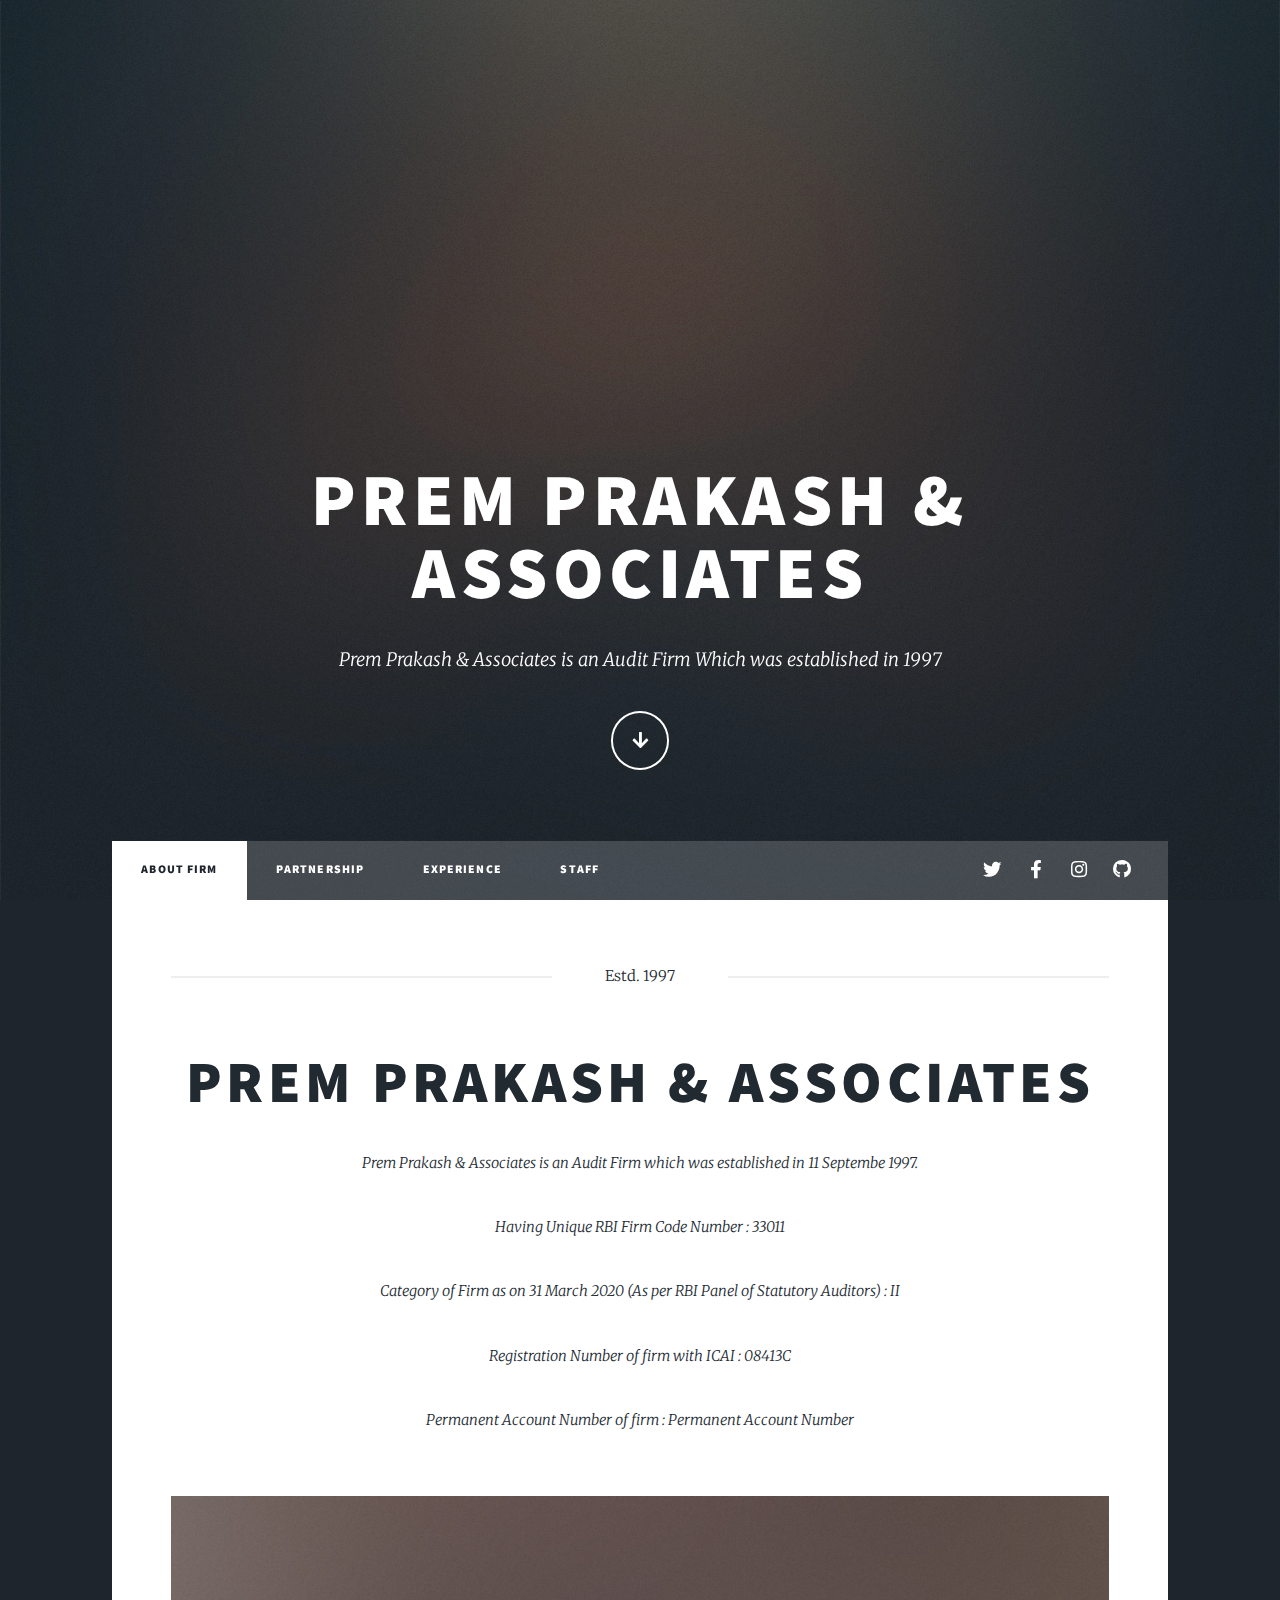
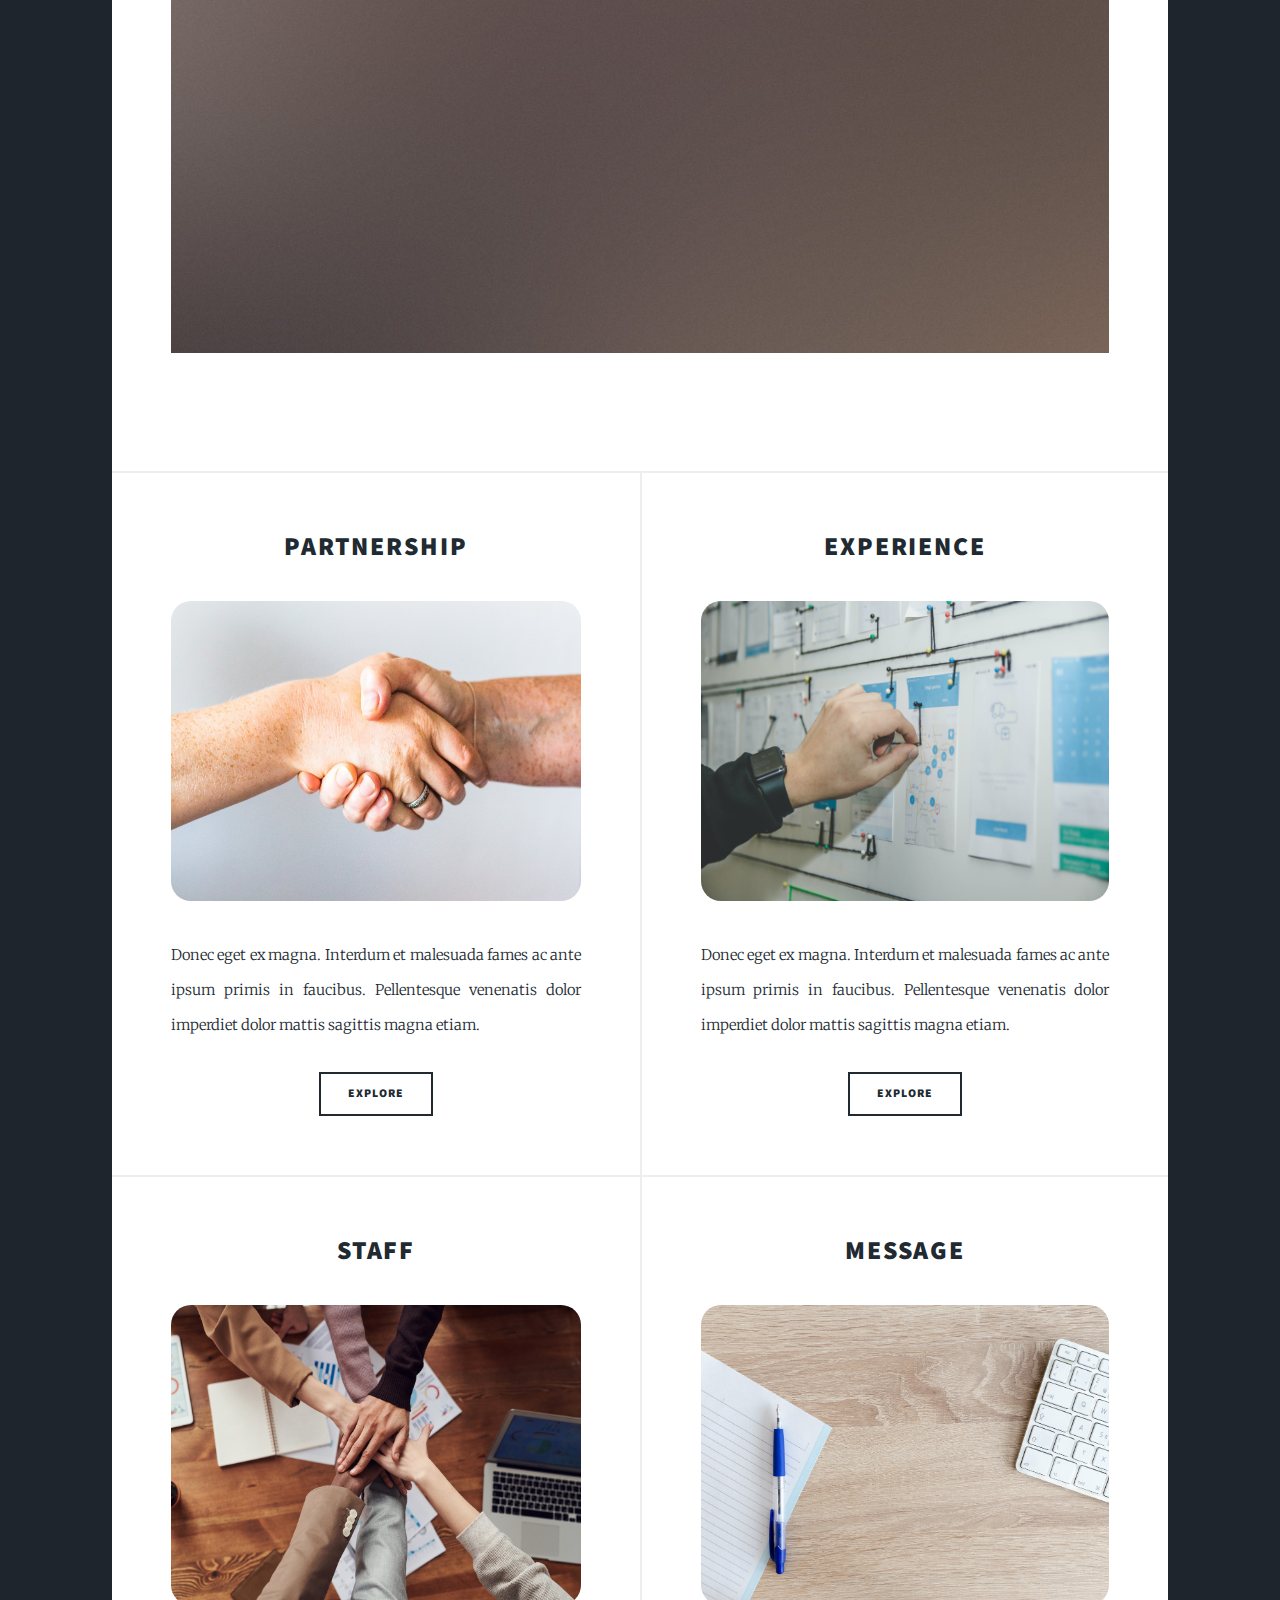
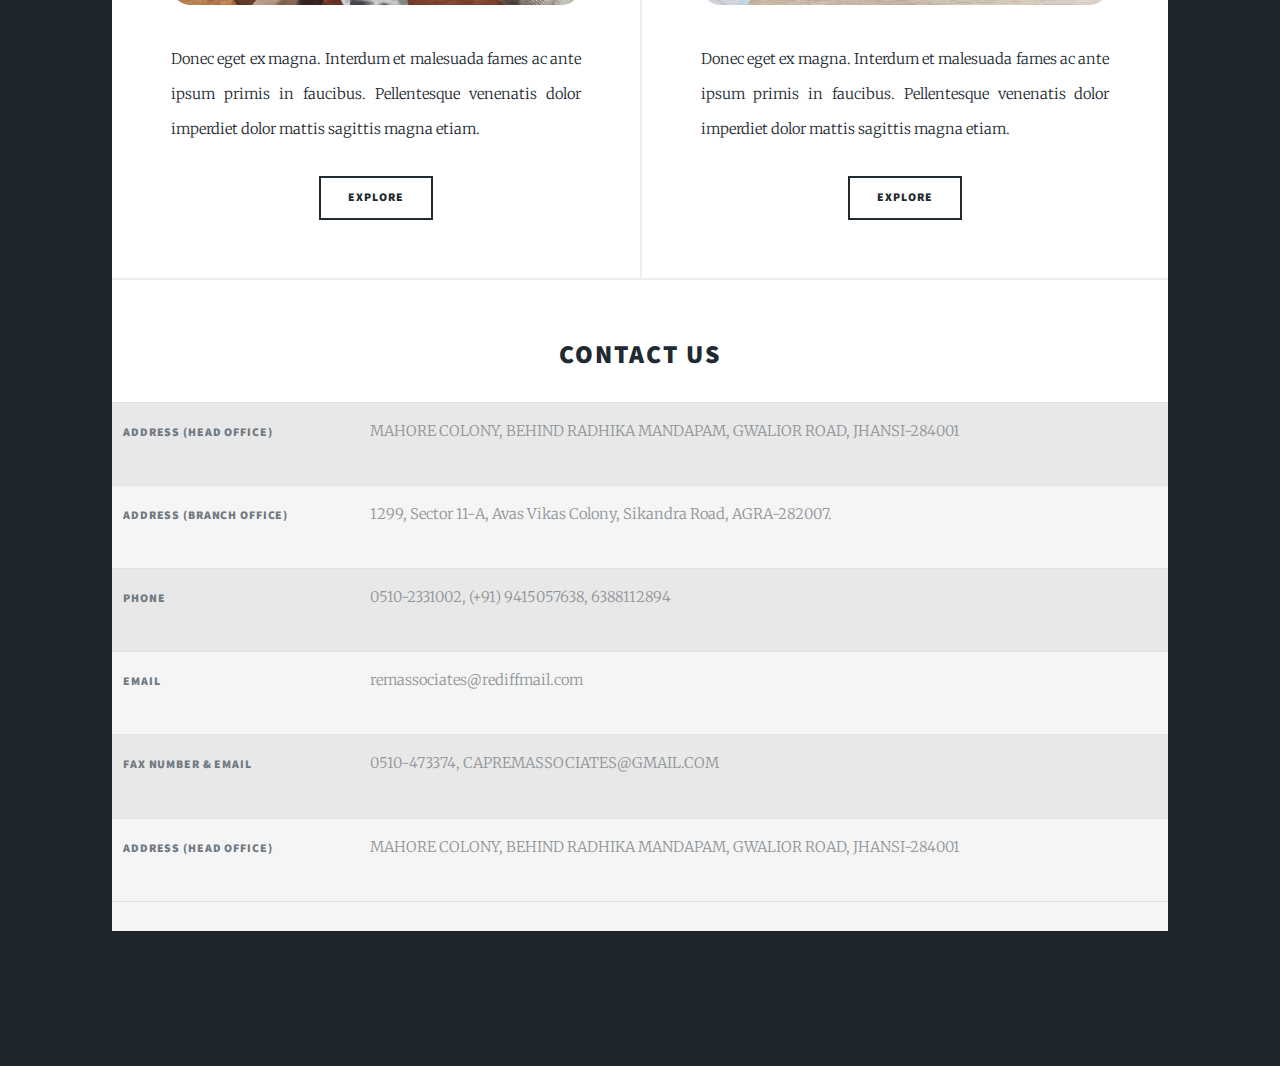
<file: index.html>
<!DOCTYPE HTML>
<!--
	Massively by HTML5 UP
	html5up.net | @ajlkn
	Free for personal and commercial use under the CCA 3.0 license (html5up.net/license)
-->
<html>
	<head>
		<title>PremPrakash</title>
		<meta charset="utf-8" />
		<meta name="viewport" content="width=device-width, initial-scale=1, user-scalable=no" />
		<link rel="stylesheet" href="assets/css/main.css" />
		<noscript><link rel="stylesheet" href="assets/css/noscript.css" /></noscript>
	</head>
	<body class="is-preload">

		<!-- Wrapper -->
			<div id="wrapper" class="fade-in">

				<!-- Intro -->
					<div id="intro">
						<h1>PREM PRAKASH &<br>ASSOCIATES</h1>
						<p>Prem Prakash & Associates is an Audit Firm Which was established in 1997 </p>
						<ul class="actions">
							<li><a href="#header" class="button icon solid solo fa-arrow-down scrolly">Continue</a></li>
						</ul>
					</div>

				<!-- Header -->
					<header id="header">
						<a href="index.html" class="logo">PREM PRAKASH & ASSOCIATES<br>Audit Firm Welcomes You</a>
					</header>

				<!-- Nav -->
					<nav id="nav">
						<ul class="links">
							<li class="active"><a href="index.html">About Firm</a></li>
							<li><a href="partnership.html">Partnership</a></li>
							<li><a href="experience.html">Experience</a></li>
							<li><a href="staff.html">Staff</a></li>
						</ul>
						<ul class="icons">
							<li><a href="#" class="icon brands fa-twitter"><span class="label">Twitter</span></a></li>
							<li><a href="#" class="icon brands fa-facebook-f"><span class="label">Facebook</span></a></li>
							<li><a href="#" class="icon brands fa-instagram"><span class="label">Instagram</span></a></li>
							<li><a href="#" class="icon brands fa-github"><span class="label">GitHub</span></a></li>
						</ul>
					</nav>

				<!-- Main -->
					<div id="main">

						<!-- Featured Post -->
							<article class="post featured">
								<header class="major">
									<span class="date">Estd. 1997</span>
									<h2><a href="#">PREM PRAKASH & ASSOCIATES</a></h2>
									<p>Prem Prakash & Associates is an Audit Firm which was established in 11 Septembe 1997.</p>
									<p>Having Unique RBI Firm Code Number : 33011</p>
									<p>Category of Firm as on 31 March 2020 (As per RBI Panel of Statutory Auditors) : II</p>
									<p>Registration Number of firm with ICAI : 08413C</p>
									<p>Permanent Account Number of firm : Permanent Account Number</p>
								</header>
								<a href="#" class="image main"><img src="images/pic01.jpg" alt="" /></a>
								
							</article>

						<!-- Posts -->
							<section class="posts">
								<article>
									<header>
										<h2><a href="partnership.html">Partnership</a></h2>
									</header>
									<a href="partnership.html" class="image fit"><img style="height: 300px;border-radius: 20px " src="images/partner.jpg" alt="" /></a>
									<p>Donec eget ex magna. Interdum et malesuada fames ac ante ipsum primis in faucibus. Pellentesque venenatis dolor imperdiet dolor mattis sagittis magna etiam.</p>
									<ul class="actions special">
										<li><a href="partnership.html" class="button">Explore</a></li>
									</ul>
								</article>
								<article>
									<header>
										<h2><a href="experience.html">Experience</a></h2>
									</header>
									<a href="experience.html" class="image fit"><img style="height: 300px;border-radius: 20px "  src="images/exp.jpg" alt="" /></a>
									<p>Donec eget ex magna. Interdum et malesuada fames ac ante ipsum primis in faucibus. Pellentesque venenatis dolor imperdiet dolor mattis sagittis magna etiam.</p>
									<ul class="actions special">
										<li><a href="experience.html" class="button">Explore</a></li>
									</ul>
								</article>
								<article>
									<header>
										<h2><a href="staff.html">Staff</a></h2>
									</header>
									<a href="staff.html" class="image fit"><img style="height: 300px;border-radius: 20px " src="images/staff.jpg" alt="" /></a>
									<p>Donec eget ex magna. Interdum et malesuada fames ac ante ipsum primis in faucibus. Pellentesque venenatis dolor imperdiet dolor mattis sagittis magna etiam.</p>
									<ul class="actions special">
										<li><a href="staff.html" class="button">Explore</a></li>
									</ul>
								</article>
								<article>
									<header>
										<h2><a href="message.html">Message</a></h2>
									</header>
									<a href="message.html" class="image fit"><img style="height: 300px;border-radius: 20px "  src="images/msg.jpg" alt="" /></a>
									<p>Donec eget ex magna. Interdum et malesuada fames ac ante ipsum primis in faucibus. Pellentesque venenatis dolor imperdiet dolor mattis sagittis magna etiam.</p>
									<ul class="actions special">
										<li><a href="message.html" class="button">Explore</a></li>
									</ul>
								</article>
							</section>
							<h2 style="text-align: center;">Contact Us</h2>

						<!-- Footer -->

					</div>

				<!-- Footer -->
				
					<footer id="footer" style="">
						<table style="text-align: left;background-color: ##EAF0F1;border-radius: 20px;height: 500px">
							<tr>
								<th>Address (Head office)</th>
								<td>MAHORE COLONY, BEHIND RADHIKA MANDAPAM, GWALIOR ROAD, JHANSI-284001</td>
							</tr>
							<tr>
								<th>Address (Branch Office)</th>
								<td>1299, Sector 11-A, Avas Vikas Colony, Sikandra Road, AGRA-282007.</td>
							</tr>
							<tr>
								<th>Phone</th>
								<td>0510-2331002, (+91) 9415057638, 6388112894</td>
							</tr>
							<tr>
								<th>Email</th>
								<td>remassociates@rediffmail.com</td>
							</tr>
							<tr>
								<th>Fax Number & Email</th>
								<td>0510-473374, CAPREMASSOCIATES@GMAIL.COM</td>
							</tr>
							<tr>
								<th>Address (Head office)</th>
								<td>MAHORE COLONY, BEHIND RADHIKA MANDAPAM, GWALIOR ROAD, JHANSI-284001</td>
							</tr>
						</table>
					</footer> 
					

				<!-- Copyright -->
					<div id="copyright">
						<ul><li></li><li><a href="https://html5up.net"></a></li></ul>
					</div>

			</div>

		<!-- Scripts -->
			<script src="assets/js/jquery.min.js"></script>
			<script src="assets/js/jquery.scrollex.min.js"></script>
			<script src="assets/js/jquery.scrolly.min.js"></script>
			<script src="assets/js/browser.min.js"></script>
			<script src="assets/js/breakpoints.min.js"></script>
			<script src="assets/js/util.js"></script>
			<script src="assets/js/main.js"></script>

	</body>
</html>
</file>
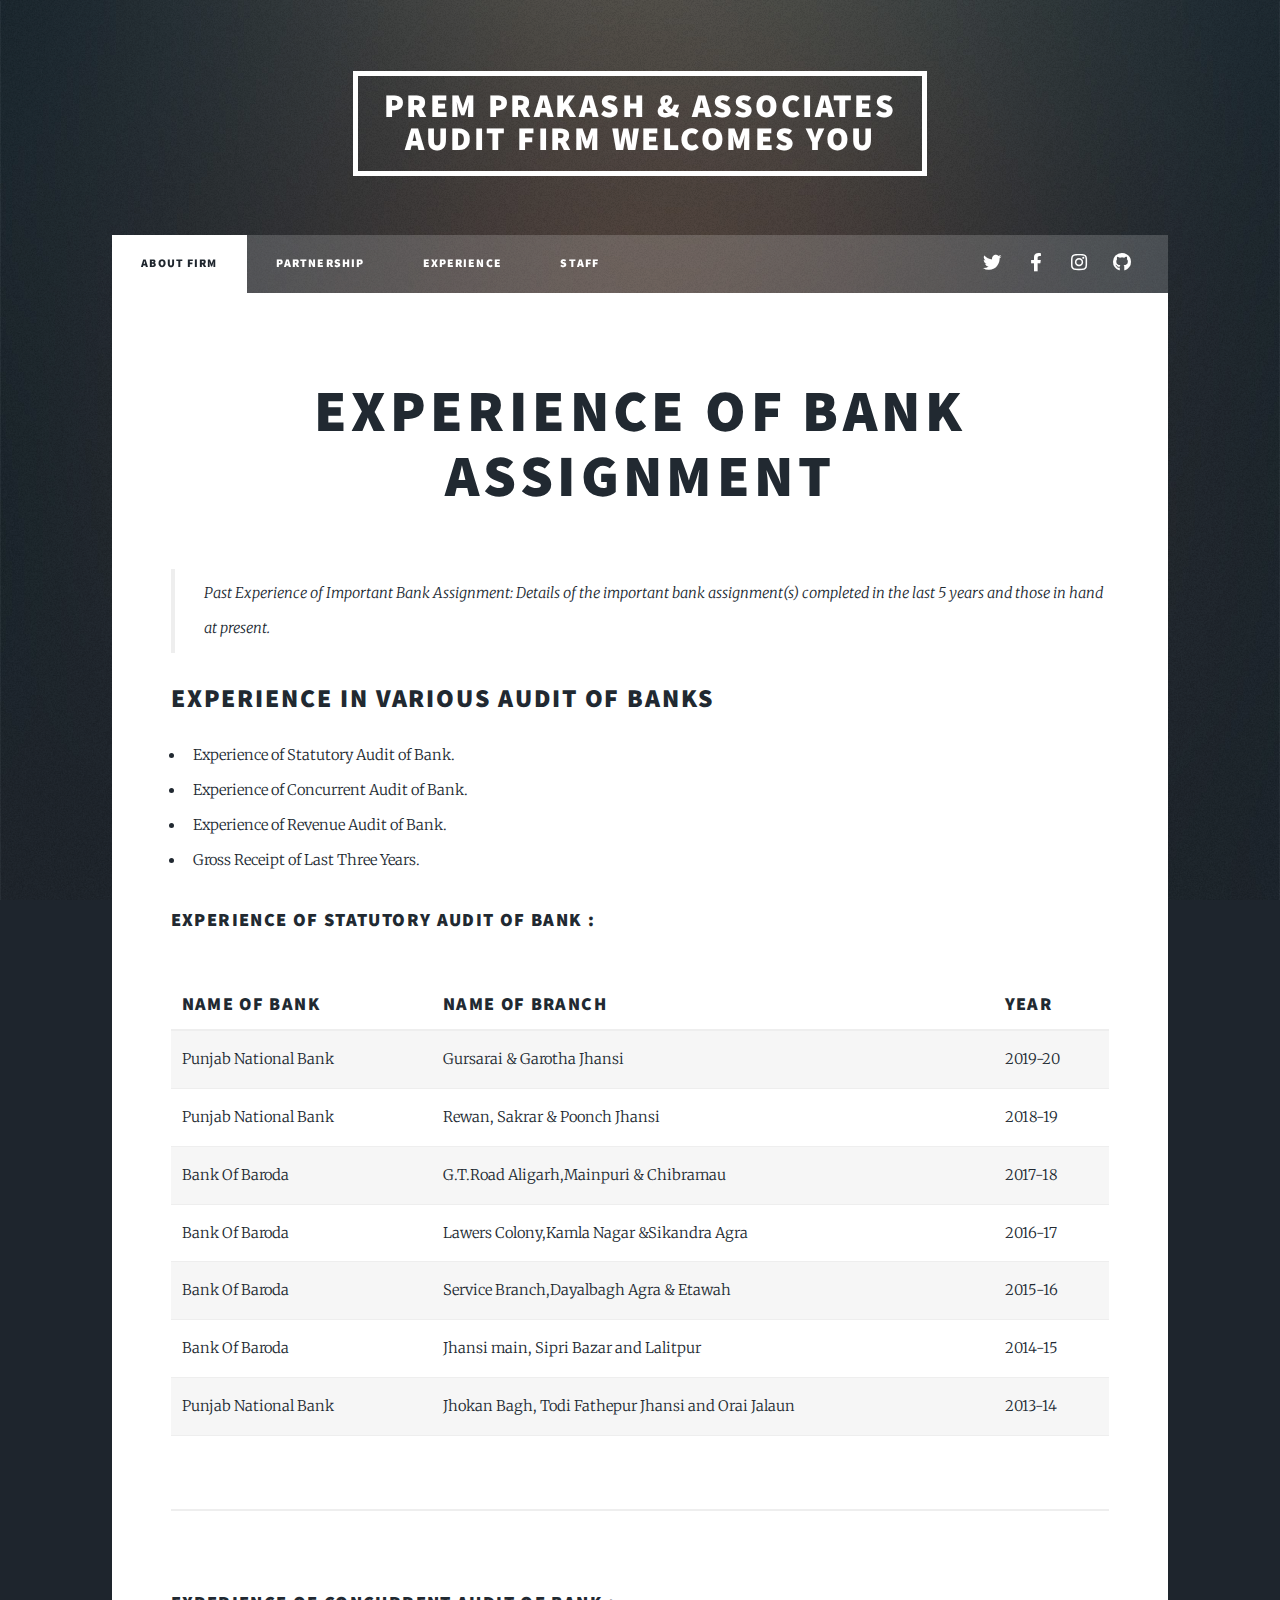
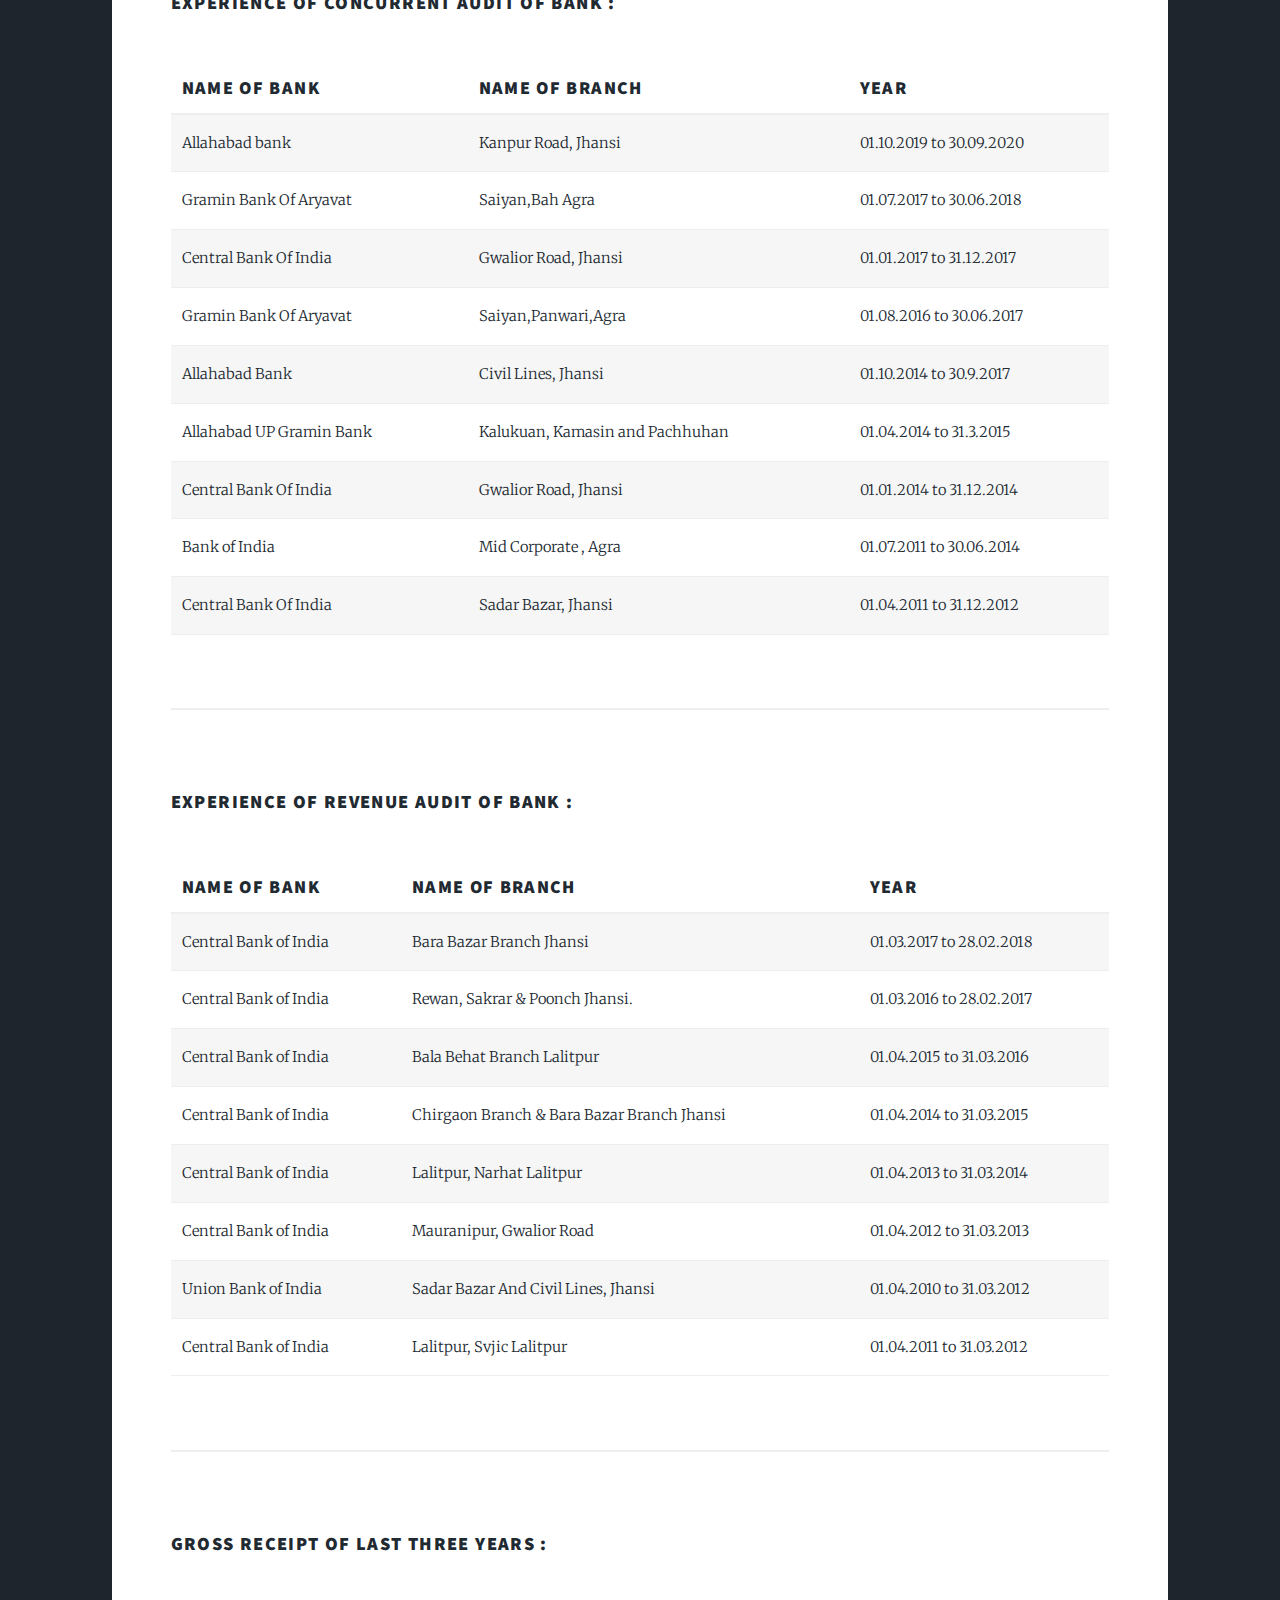
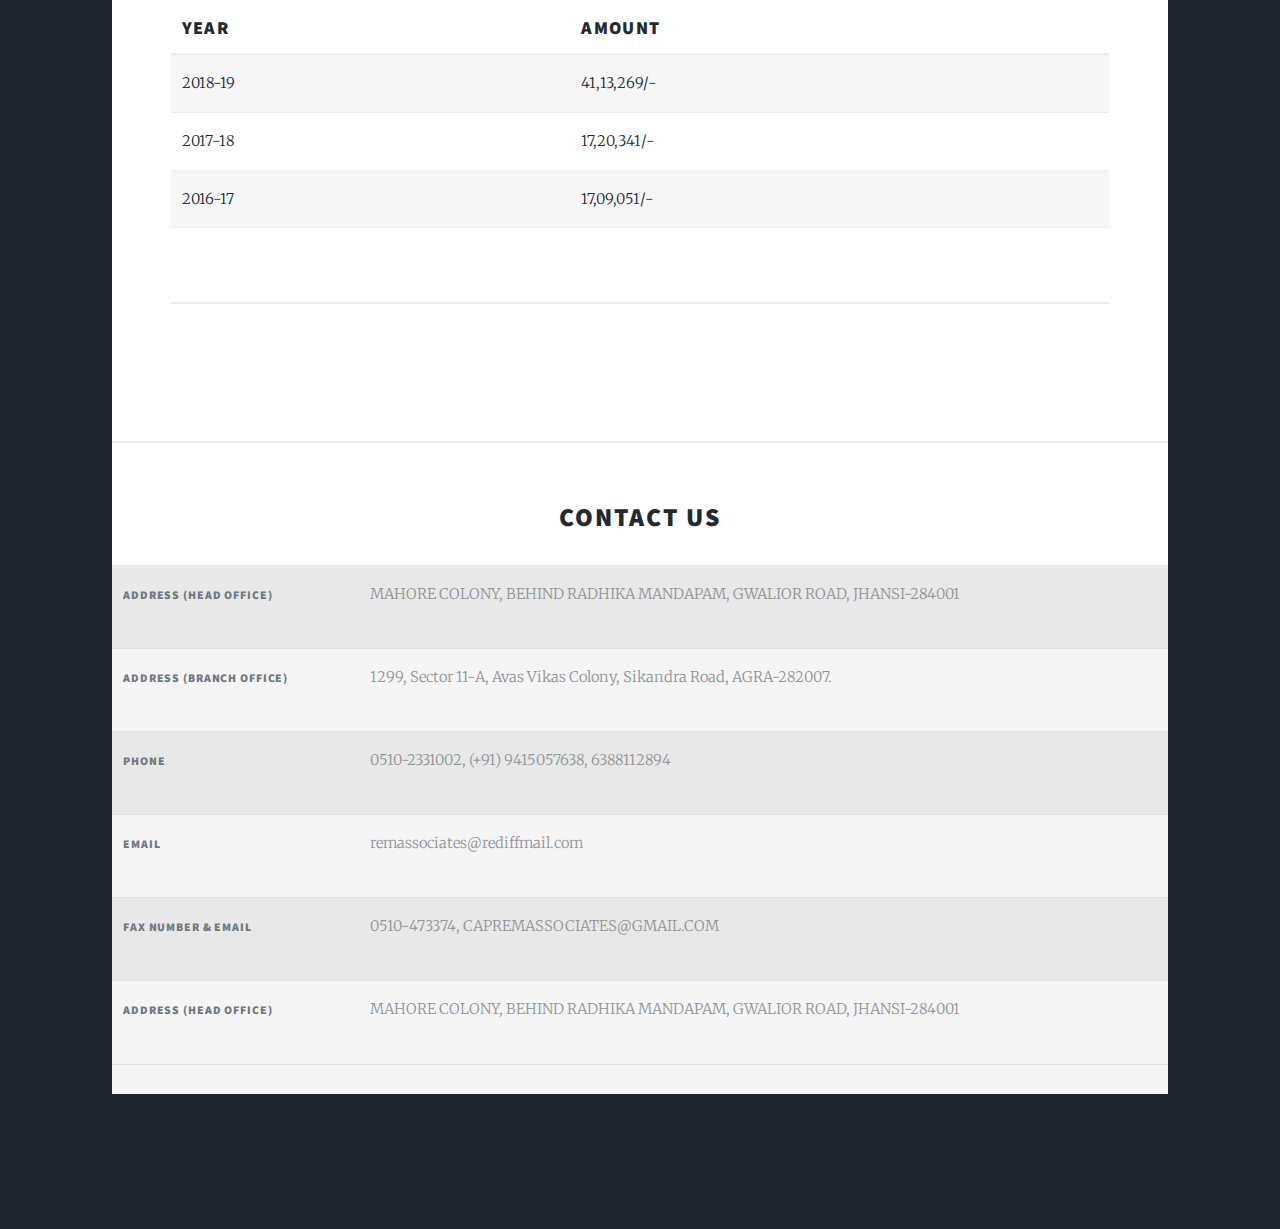
<file: experience.html>
<!DOCTYPE HTML>
<!--
	Massively by HTML5 UP
	html5up.net | @ajlkn
	Free for personal and commercial use under the CCA 3.0 license (html5up.net/license)
-->
<html>
	<head>
		<title>Elements Reference - Massively by HTML5 UP</title>
		<meta charset="utf-8" />
		<meta name="viewport" content="width=device-width, initial-scale=1, user-scalable=no" />
		<link rel="stylesheet" href="assets/css/main.css" />
		<noscript><link rel="stylesheet" href="assets/css/noscript.css" /></noscript>
	</head>
	<body class="is-preload">

		<!-- Wrapper -->
			<div id="wrapper">

				<!-- Header -->
					<header id="header">
						<a href="index.html" class="logo">PREM PRAKASH & ASSOCIATES<br>Audit Firm Welcomes You</a>
					</header>

				<!-- Nav -->
					<nav id="nav">
						<ul class="links">
							<li class="active"><a href="index.html">About Firm</a></li>
							<li><a href="partnership.html">Partnership</a></li>
							<li><a href="experience.html">Experience</a></li>
							<li><a href="staff.html">Staff</a></li>
						</ul>
						<ul class="icons">
							<li><a href="#" class="icon brands fa-twitter"><span class="label">Twitter</span></a></li>
							<li><a href="#" class="icon brands fa-facebook-f"><span class="label">Facebook</span></a></li>
							<li><a href="#" class="icon brands fa-instagram"><span class="label">Instagram</span></a></li>
							<li><a href="#" class="icon brands fa-github"><span class="label">GitHub</span></a></li>
						</ul>
					</nav>
					

				<!-- Main -->
					<div id="main">

						<!-- Post -->
							<section class="post">
								<header class="major">
									<h1>Experience of Bank Assignment</h1>
								</header>
								<blockquote>Past Experience of Important Bank Assignment: Details of the important bank assignment(s) completed in the last 5 years and those in hand at present.</blockquote>
								
								<!-- Lists -->
									<h2>Experience in various Audit of Banks</h2>
									<div class="row">
										<div class="col-6 col-12-small">
											<ul>
												<li>Experience of Statutory Audit of Bank.</li>
												<li>Experience of Concurrent Audit of Bank.</li>
												<li>Experience of Revenue Audit of Bank.</li>
												<li>Gross Receipt of Last Three Years.</li>
											</ul>

										</div>
										
									</div>

								<!-- Table -->
									
									<h3>Experience of Statutory Audit of Bank :</h3><br>
									<div class="table-wrapper">
										<table>
											<thead>
												<tr>
													<th style="font-size: 18px">Name of Bank</th>
													<th style="font-size: 18px">Name of Branch</th>
													<th style="font-size: 18px">Year</th>
												</tr>
											</thead>
											<tbody>
												<tr>
													<td>Punjab National Bank</td>
													<td>Gursarai & Garotha Jhansi</td>
													<td>2019-20</td>
												</tr>
												<tr>
													<td>Punjab National Bank</td>
													<td>Rewan, Sakrar & Poonch Jhansi</td>
													<td>2018-19</td>
												</tr>
												<tr>
													<td>Bank Of Baroda</td>
													<td>G.T.Road Aligarh,Mainpuri & Chibramau</td>
													<td>2017-18</td>
												</tr>
												<tr>
													<td>Bank Of Baroda</td>
													<td>Lawers Colony,Kamla Nagar &Sikandra Agra</td>
													<td>2016-17</td>
												</tr>
												<tr>
													<td>Bank Of Baroda</td>
													<td>Service Branch,Dayalbagh Agra & Etawah</td>
													<td>2015-16</td>
												</tr>
												<tr>
													<td>Bank Of Baroda</td>
													<td>Jhansi main, Sipri Bazar and Lalitpur</td>
													<td>2014-15</td>
												</tr>
												<tr>
													<td>Punjab National Bank</td>
													<td>Jhokan Bagh, Todi Fathepur  Jhansi and Orai Jalaun</td>
													<td>2013-14</td>
												</tr>
											</tbody>
										</table>
									</div>
									<hr /><br>	
									<h3>Experience of Concurrent Audit of Bank :</h3><br>
									<div class="table-wrapper">
										<table>
											<thead>
												<tr>
													<th style="font-size: 18px">Name of Bank</th>
													<th style="font-size: 18px">Name of Branch</th>
													<th style="font-size: 18px">Year</th>
												</tr>
											</thead>
											<tbody>
												<tr>
													<td>Allahabad bank</td>
													<td>Kanpur Road, Jhansi</td>
													<td>01.10.2019 to 30.09.2020</td>
												</tr>
												<tr>
													<td>Gramin Bank Of Aryavat</td>
													<td>Saiyan,Bah Agra</td>
													<td>01.07.2017 to 30.06.2018</td>
												</tr>
												<tr>
													<td>Central Bank Of India</td>
													<td>Gwalior Road, Jhansi</td>
													<td>01.01.2017 to 31.12.2017</td>
												</tr>
												<tr>
													<td>Gramin Bank Of Aryavat</td>
													<td>Saiyan,Panwari,Agra</td>
													<td>01.08.2016 to 30.06.2017</td>
												</tr>
												<tr>
													<td>Allahabad Bank </td>
													<td>Civil Lines, Jhansi</td>
													<td>01.10.2014 to 30.9.2017</td>
												</tr>
												<tr>
													<td>Allahabad UP Gramin Bank</td>
													<td>Kalukuan, Kamasin and Pachhuhan </td>
													<td>01.04.2014 to 31.3.2015</td>
												</tr>
												<tr>
													<td>Central Bank Of India</td>
													<td>Gwalior Road, Jhansi</td>
													<td>01.01.2014 to 31.12.2014</td>
												<tr>
													<td>Bank of India</td>
													<td>Mid Corporate , Agra</td>
													<td>01.07.2011 to 30.06.2014</td>
												</tr>
												<tr>
													<td>Central Bank Of India</td>
													<td>Sadar Bazar, Jhansi</td>
													<td>01.04.2011 to 31.12.2012</td>
												</tr>
												</tr>
											</tbody>
										</table>
									</div>
									<hr /><br>
									<h3>Experience of Revenue Audit of Bank :</h3><br>
									<div class="table-wrapper">
										<table>
											<thead>
												<tr>
													<th style="font-size: 18px">Name of Bank</th>
													<th style="font-size: 18px">Name of Branch</th>
													<th style="font-size: 18px">Year</th>
												</tr>
											</thead>
											<tbody>
												<tr>
													<td>Central Bank of India</td>
													<td>Bara Bazar Branch Jhansi</td>
													<td>01.03.2017 to 28.02.2018</td>
												</tr>
												<tr>
													<td>Central Bank of India</td>
													<td>Rewan, Sakrar & Poonch Jhansi.</td>
													<td>01.03.2016 to 28.02.2017</td>
												</tr>
												<tr>
													<td>Central Bank of India</td>
													<td>Bala Behat Branch Lalitpur</td>
													<td>01.04.2015 to 31.03.2016</td>
												</tr>
												<tr>
													<td>Central Bank of India</td>
													<td>Chirgaon Branch & Bara Bazar Branch Jhansi</td>
													<td>01.04.2014 to 31.03.2015</td>
												</tr>
												<tr>
													<td>Central Bank of India</td>
													<td>Lalitpur, Narhat Lalitpur</td>
													<td>01.04.2013 to 31.03.2014</td>
												</tr>
												<tr>
													<td>Central Bank of India</td>
													<td>Mauranipur, Gwalior Road</td>
													<td>01.04.2012 to 31.03.2013</td>
												</tr>
												<tr>
													<td>Union Bank of India</td>
													<td>Sadar Bazar And Civil Lines, Jhansi</td>
													<td>01.04.2010 to 31.03.2012</td>
												<tr>
													<td>Central Bank of India</td>
													<td>Lalitpur, Svjic Lalitpur</td>
													<td>01.04.2011 to 31.03.2012</td>
												</tr>
											</tbody>
										</table>
									</div>
									<hr />
									<br>
									<h3>Gross Receipt of Last Three Years :</h3><br>
									<div class="table-wrapper">
										<table>
											<thead>
												<tr>
													<th style="font-size: 18px">Year</th>
													<th style="font-size: 18px">Amount</th>
												</tr>
											</thead>
											<tbody>
												<tr>
													<td>2018-19</td>
													<td>41,13,269/-</td>
												</tr>
												<tr>
													<td>2017-18</td>
													<td>17,20,341/-</td>
												</tr>
												<tr>
													<td>2016-17</td>
													<td>17,09,051/-</td>
												</tr>
											</tbody>
										</table>
									</div>
									<hr />
									<br>

							</section>
							<h2 style="text-align: center;">Contact Us</h2>
					</div>

				<!-- Footer -->
					<footer id="footer" style="">
						<table style="text-align: left;background-color: ##EAF0F1;border-radius: 20px;height: 500px">
							<tr>
								<th>Address (Head office)</th>
								<td>MAHORE COLONY, BEHIND RADHIKA MANDAPAM, GWALIOR ROAD, JHANSI-284001</td>
							</tr>
							<tr>
								<th>Address (Branch Office)</th>
								<td>1299, Sector 11-A, Avas Vikas Colony, Sikandra Road, AGRA-282007.</td>
							</tr>
							<tr>
								<th>Phone</th>
								<td>0510-2331002, (+91) 9415057638, 6388112894</td>
							</tr>
							<tr>
								<th>Email</th>
								<td>remassociates@rediffmail.com</td>
							</tr>
							<tr>
								<th>Fax Number & Email</th>
								<td>0510-473374, CAPREMASSOCIATES@GMAIL.COM</td>
							</tr>
							<tr>
								<th>Address (Head office)</th>
								<td>MAHORE COLONY, BEHIND RADHIKA MANDAPAM, GWALIOR ROAD, JHANSI-284001</td>
							</tr>
						</table>
					</footer> 
					

				<!-- Copyright -->
					<div id="copyright">
						<ul><li></li><li><a href="https://html5up.net"></a></li></ul>
					</div>
			</div>

		<!-- Scripts -->
			<script src="assets/js/jquery.min.js"></script>
			<script src="assets/js/jquery.scrollex.min.js"></script>
			<script src="assets/js/jquery.scrolly.min.js"></script>
			<script src="assets/js/browser.min.js"></script>
			<script src="assets/js/breakpoints.min.js"></script>
			<script src="assets/js/util.js"></script>
			<script src="assets/js/main.js"></script>

	</body>
</html>
</file>
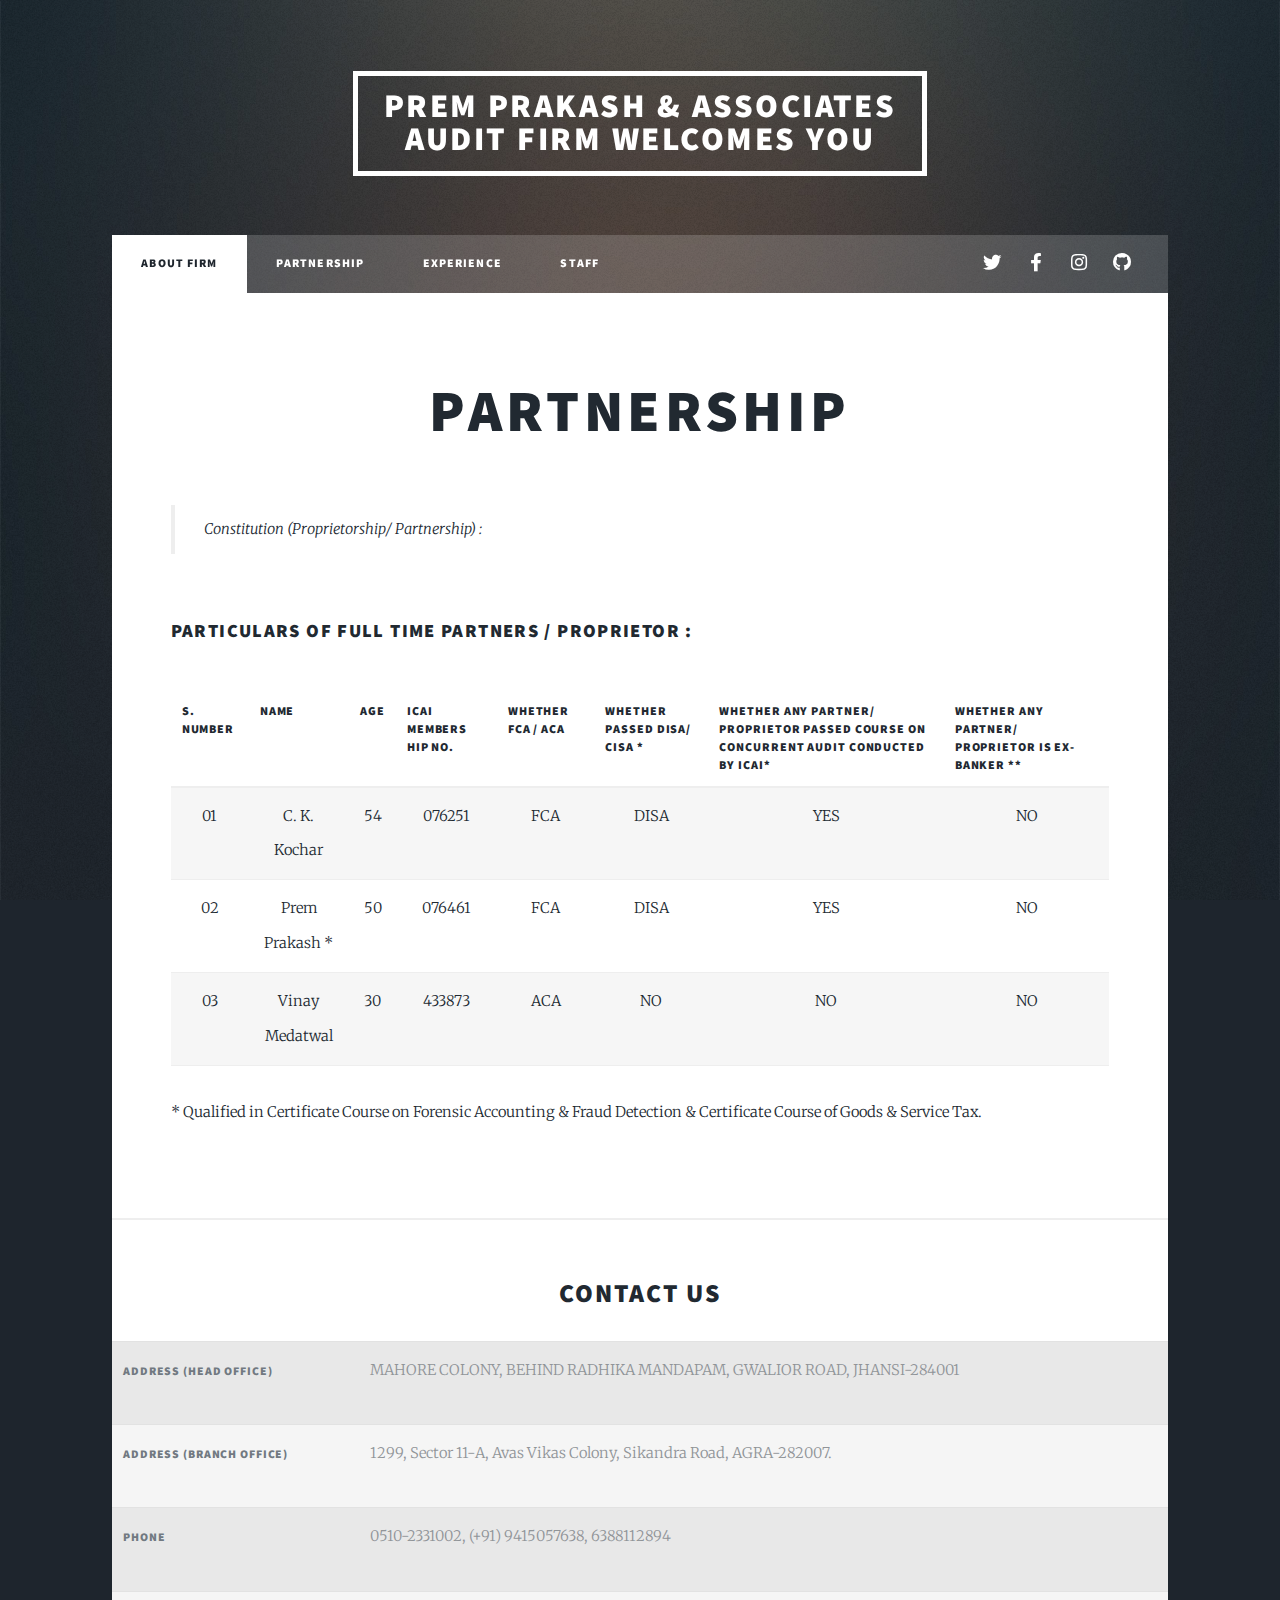
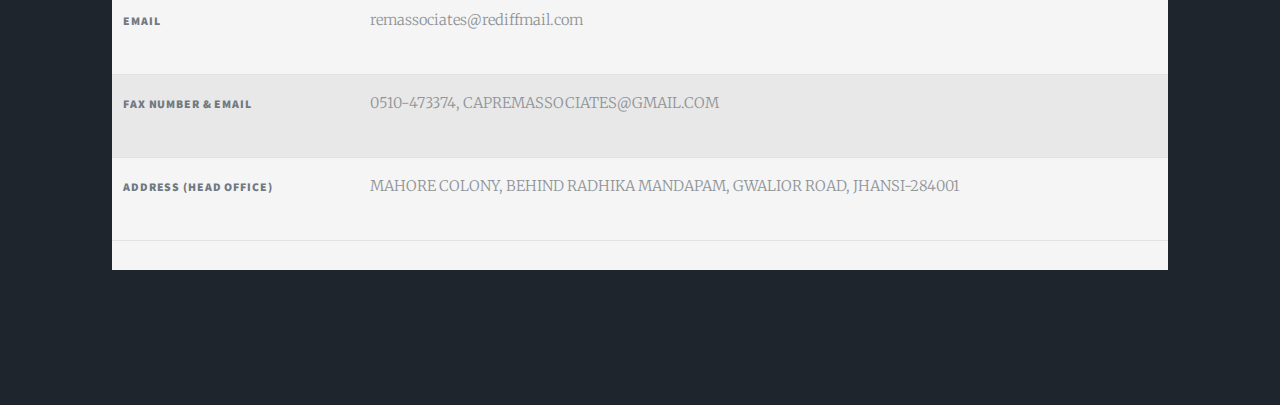
<file: message.html>
<!DOCTYPE HTML>
<!--
	Massively by HTML5 UP
	html5up.net | @ajlkn
	Free for personal and commercial use under the CCA 3.0 license (html5up.net/license)
-->
<html>
	<head>
		<title>Elements Reference - Massively by HTML5 UP</title>
		<meta charset="utf-8" />
		<meta name="viewport" content="width=device-width, initial-scale=1, user-scalable=no" />
		<link rel="stylesheet" href="assets/css/main.css" />
		<noscript><link rel="stylesheet" href="assets/css/noscript.css" /></noscript>
	</head>
	<body class="is-preload">

		<!-- Wrapper -->
			<div id="wrapper">

				<!-- Header -->
					<header id="header">
						<a href="index.html" class="logo">PREM PRAKASH & ASSOCIATES<br>Audit Firm Welcomes You</a>
					</header>

				<!-- Nav -->
					<nav id="nav">
						<ul class="links">
							<li class="active"><a href="index.html">About Firm</a></li>
							<li><a href="partnership.html">Partnership</a></li>
							<li><a href="experience.html">Experience</a></li>
							<li><a href="staff.html">Staff</a></li>
						</ul>
						<ul class="icons">
							<li><a href="#" class="icon brands fa-twitter"><span class="label">Twitter</span></a></li>
							<li><a href="#" class="icon brands fa-facebook-f"><span class="label">Facebook</span></a></li>
							<li><a href="#" class="icon brands fa-instagram"><span class="label">Instagram</span></a></li>
							<li><a href="#" class="icon brands fa-github"><span class="label">GitHub</span></a></li>
						</ul>
					</nav>
					

				<!-- Main -->
					<div id="main">

						<!-- Post -->
							<section class="post">
								<header class="major">
									<h1>Partnership</h1>
								</header>
								<blockquote>Constitution (Proprietorship/ Partnership) :</blockquote><br>
									<h3>Particulars of Full time partners / proprietor :</h3><br>
									<div class="table-wrapper">
										<table>
											<thead>
												<tr>
													<th style="font-size: 12px">S. Number</th>
													<th style="font-size: 12px">Name</th>
													<th style="font-size: 12px">Age</th>
													<th style="font-size: 12px">ICAI Members hip No.</th>
													<th style="font-size: 12px">Whether FCA / ACA</th>
													<th style="font-size: 12px">Whether passed DISA/ CISA *</th>
													<th style="font-size: 12px">Whether any partner/ Proprietor passed course on concurrent audit conducted by ICAI*</th>
													<th style="font-size: 12px">Whether any partner/ Proprietor is Ex-banker **</th>

												</tr>
											</thead>
											<tbody style="text-align: center;">
												<tr>
													<td>01</td>
													<td>C. K. Kochar</td>
													<td>54</td>
													<td>076251</td>
													<td>FCA</td>
													<td>DISA</td>
													<td>YES</td>
													<td>NO</td>
												</tr>
												<tr>
													<td>02</td>
													<td>Prem Prakash *</td>
													<td>50</td>
													<td>076461</td>
													<td>FCA</td>
													<td>DISA</td>
													<td>YES</td>
													<td>NO</td>
													
												</tr>
												<tr>
													<td>03</td>
													<td>Vinay Medatwal</td>
													<td>30</td>
													<td>433873</td>
													<td>ACA</td>
													<td>NO</td>
													<td>NO</td>
													<td>NO</td>
												</tr>
												
												
											</tbody>
										</table>
									</div>
							
							<p>* Qualified in Certificate Course on Forensic Accounting & Fraud Detection &        Certificate Course  of Goods & Service Tax. </p>
							</section>
							<h2 style="text-align: center;">Contact Us</h2>
					</div>

				<!-- Footer -->
					<footer id="footer" style="">
						<table style="text-align: left;background-color: ##EAF0F1;border-radius: 20px;height: 500px">
							<tr>
								<th>Address (Head office)</th>
								<td>MAHORE COLONY, BEHIND RADHIKA MANDAPAM, GWALIOR ROAD, JHANSI-284001</td>
							</tr>
							<tr>
								<th>Address (Branch Office)</th>
								<td>1299, Sector 11-A, Avas Vikas Colony, Sikandra Road, AGRA-282007.</td>
							</tr>
							<tr>
								<th>Phone</th>
								<td>0510-2331002, (+91) 9415057638, 6388112894</td>
							</tr>
							<tr>
								<th>Email</th>
								<td>remassociates@rediffmail.com</td>
							</tr>
							<tr>
								<th>Fax Number & Email</th>
								<td>0510-473374, CAPREMASSOCIATES@GMAIL.COM</td>
							</tr>
							<tr>
								<th>Address (Head office)</th>
								<td>MAHORE COLONY, BEHIND RADHIKA MANDAPAM, GWALIOR ROAD, JHANSI-284001</td>
							</tr>
						</table>
					</footer> 

					

				<!-- Copyright -->
					<div id="copyright">
						<ul><li></li><li><a href="https://html5up.net"></a></li></ul>
					</div>
			</div>

		<!-- Scripts -->
			<script src="assets/js/jquery.min.js"></script>
			<script src="assets/js/jquery.scrollex.min.js"></script>
			<script src="assets/js/jquery.scrolly.min.js"></script>
			<script src="assets/js/browser.min.js"></script>
			<script src="assets/js/breakpoints.min.js"></script>
			<script src="assets/js/util.js"></script>
			<script src="assets/js/main.js"></script>

	</body>
</html>
</file>
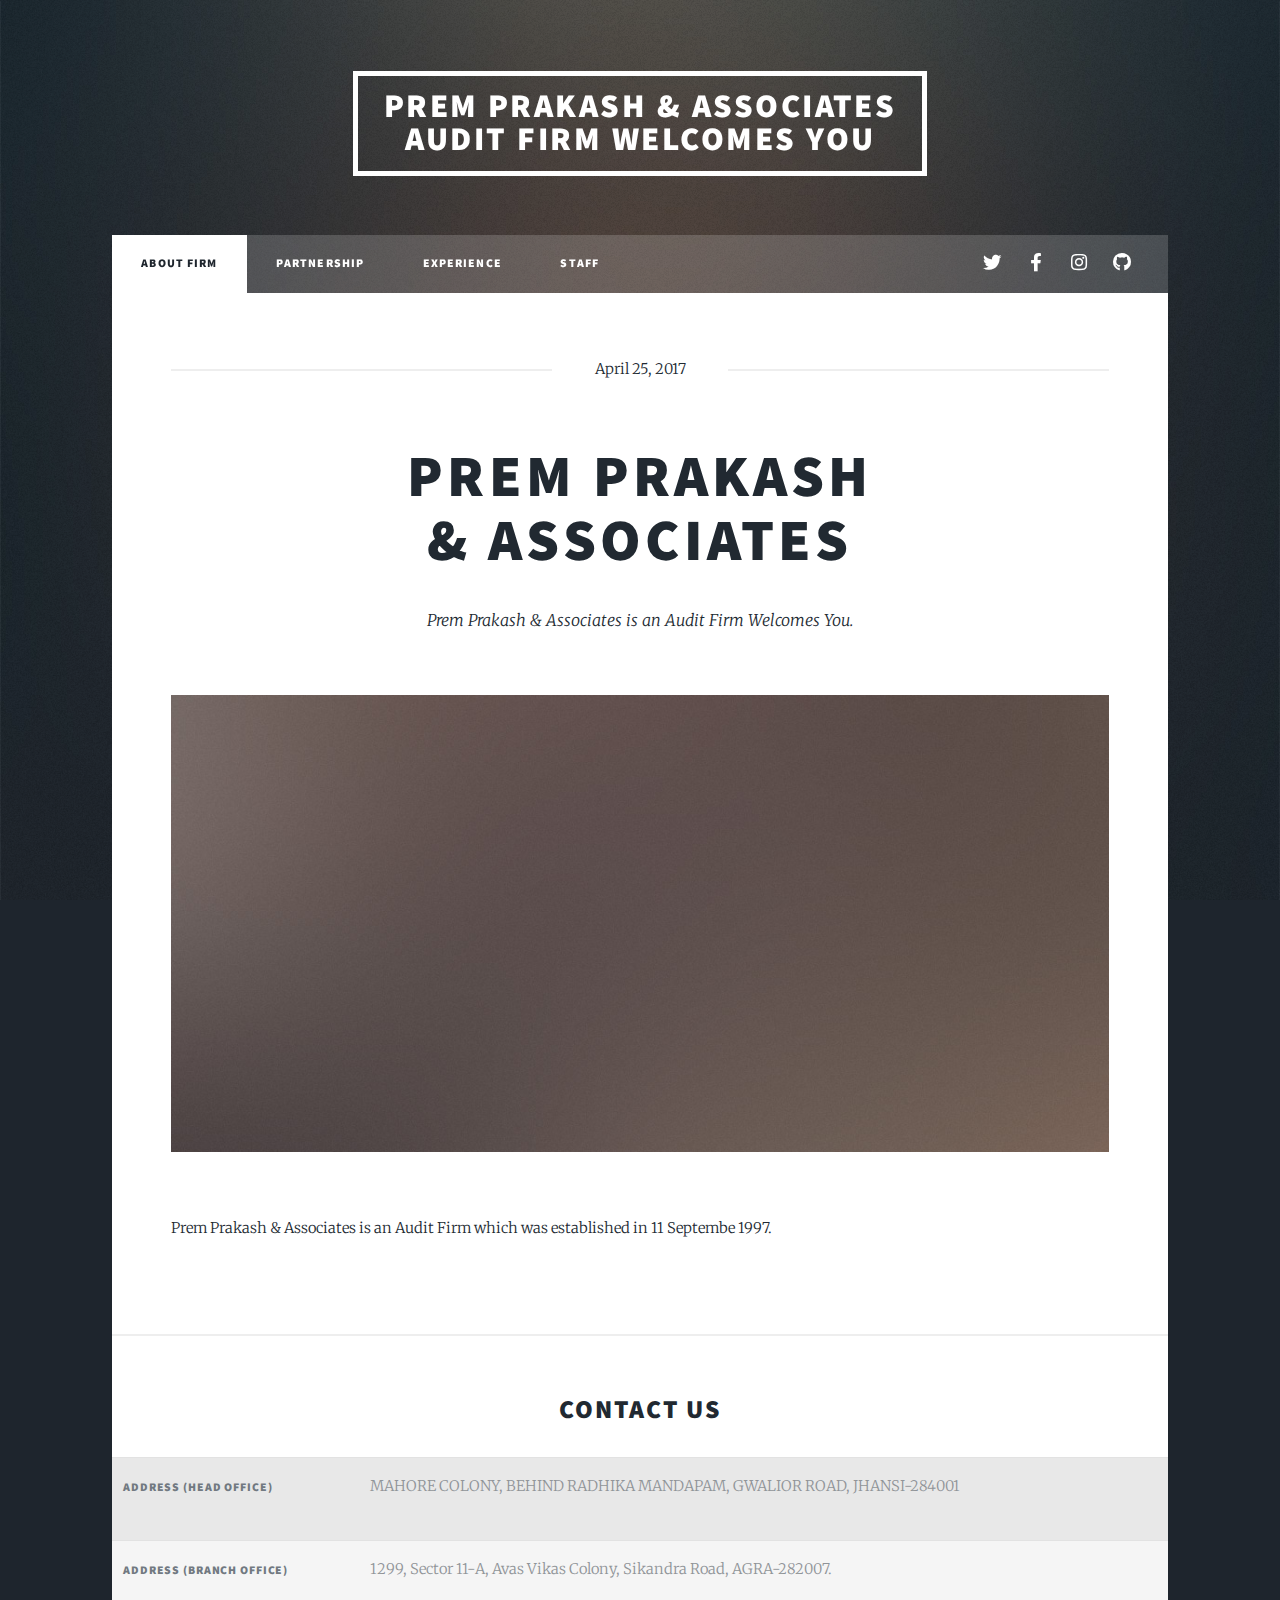
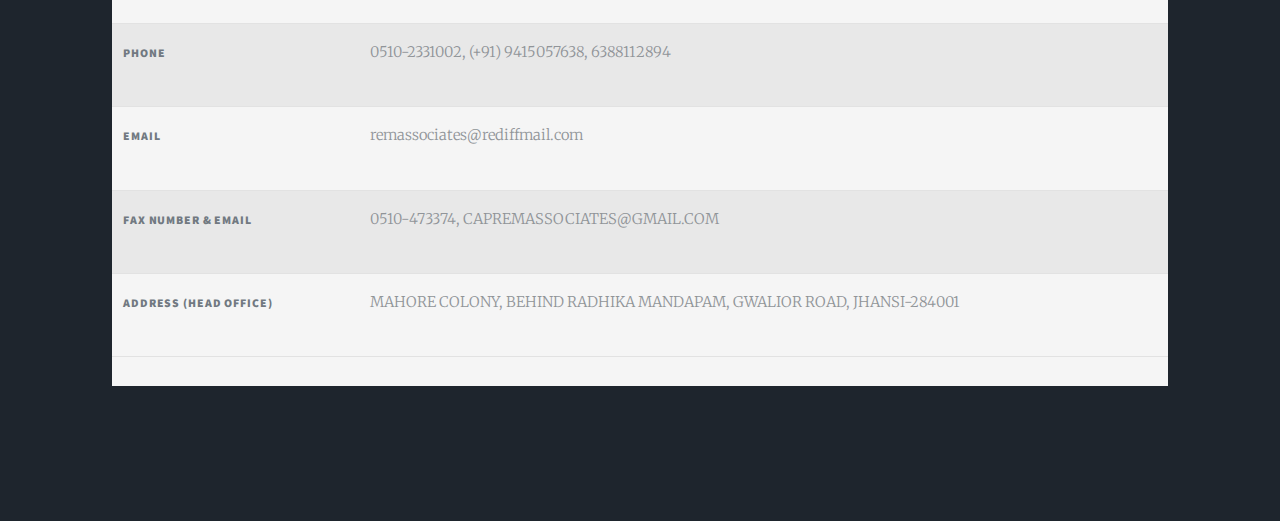
<file: staff.html>
<!DOCTYPE HTML>
<!--
	Massively by HTML5 UP
	html5up.net | @ajlkn
	Free for personal and commercial use under the CCA 3.0 license (html5up.net/license)
-->
<html>
	<head>
		<title>Generic Page - Massively by HTML5 UP</title>
		<meta charset="utf-8" />
		<meta name="viewport" content="width=device-width, initial-scale=1, user-scalable=no" />
		<link rel="stylesheet" href="assets/css/main.css" />
		<noscript><link rel="stylesheet" href="assets/css/noscript.css" /></noscript>
	</head>
	<body class="is-preload">

		<!-- Wrapper -->
			<div id="wrapper">

				<!-- Header -->
					<header id="header">
						<a href="index.html" class="logo">PREM PRAKASH & ASSOCIATES<br>Audit Firm Welcomes You</a>
					</header>

				<!-- Nav -->
					<nav id="nav">
						<ul class="links">
							<li class="active"><a href="index.html">About Firm</a></li>
							<li><a href="partnership.html">Partnership</a></li>
							<li><a href="experience.html">Experience</a></li>
							<li><a href="staff.html">Staff</a></li>
						</ul>
						<ul class="icons">
							<li><a href="#" class="icon brands fa-twitter"><span class="label">Twitter</span></a></li>
							<li><a href="#" class="icon brands fa-facebook-f"><span class="label">Facebook</span></a></li>
							<li><a href="#" class="icon brands fa-instagram"><span class="label">Instagram</span></a></li>
							<li><a href="#" class="icon brands fa-github"><span class="label">GitHub</span></a></li>
						</ul>
					</nav>

				<!-- Main -->
					<div id="main">

						<!-- Post -->
							<section class="post">
								<header class="major">
									<span class="date">April 25, 2017</span>
									<h1>PREM PRAKASH <br>& ASSOCIATES</h1>
									<p>Prem Prakash & Associates is an Audit Firm Welcomes You.</p>
								</header>
								<div class="image main"><img src="images/pic01.jpg" alt="" /></div>
								<p>Prem Prakash & Associates is an Audit Firm which was established in 11 Septembe 1997.</p>
							</section>
							<h2 style="text-align: center;">Contact Us</h2>
					</div>

				<!-- Footer -->
					<footer id="footer" style="">
						<table style="text-align: left;background-color: ##EAF0F1;border-radius: 20px;height: 500px">
							<tr>
								<th>Address (Head office)</th>
								<td>MAHORE COLONY, BEHIND RADHIKA MANDAPAM, GWALIOR ROAD, JHANSI-284001</td>
							</tr>
							<tr>
								<th>Address (Branch Office)</th>
								<td>1299, Sector 11-A, Avas Vikas Colony, Sikandra Road, AGRA-282007.</td>
							</tr>
							<tr>
								<th>Phone</th>
								<td>0510-2331002, (+91) 9415057638, 6388112894</td>
							</tr>
							<tr>
								<th>Email</th>
								<td>remassociates@rediffmail.com</td>
							</tr>
							<tr>
								<th>Fax Number & Email</th>
								<td>0510-473374, CAPREMASSOCIATES@GMAIL.COM</td>
							</tr>
							<tr>
								<th>Address (Head office)</th>
								<td>MAHORE COLONY, BEHIND RADHIKA MANDAPAM, GWALIOR ROAD, JHANSI-284001</td>
							</tr>
						</table>
					</footer> 
				<!-- Copyright -->
					<div id="copyright">
						<ul><li></li><li><a href="https://html5up.net"></a></li></ul>
					</div>
			</div>

		<!-- Scripts -->
			<script src="assets/js/jquery.min.js"></script>
			<script src="assets/js/jquery.scrollex.min.js"></script>
			<script src="assets/js/jquery.scrolly.min.js"></script>
			<script src="assets/js/browser.min.js"></script>
			<script src="assets/js/breakpoints.min.js"></script>
			<script src="assets/js/util.js"></script>
			<script src="assets/js/main.js"></script>

	</body>
</html>
</file>
<file: assets/css/main.css>
@import url(fontawesome-all.min.css);
@import url("https://fonts.googleapis.com/css?family=Merriweather:300,700,300italic,700italic|Source+Sans+Pro:900");

/*
	Massively by HTML5 UP
	html5up.net | @ajlkn
	Free for personal and commercial use under the CCA 3.0 license (html5up.net/license)
*/

html, body, div, span, applet, object,
iframe, h1, h2, h3, h4, h5, h6, p, blockquote,
pre, a, abbr, acronym, address, big, cite,
code, del, dfn, em, img, ins, kbd, q, s, samp,
small, strike, strong, sub, sup, tt, var, b,
u, i, center, dl, dt, dd, ol, ul, li, fieldset,
form, label, legend, table, caption, tbody,
tfoot, thead, tr, th, td, article, aside,
canvas, details, embed, figure, figcaption,
footer, header, hgroup, menu, nav, output, ruby,
section, summary, time, mark, audio, video {
	margin: 0;
	padding: 0;
	border: 0;
	font-size: 100%;
	font: inherit;
	vertical-align: baseline;}

article, aside, details, figcaption, figure,
footer, header, hgroup, menu, nav, section {
	display: block;}

body {
	line-height: 1;
}

ol, ul {
	list-style: none;
}

blockquote, q {
	quotes: none;
}

	blockquote:before, blockquote:after, q:before, q:after {
		content: '';
		content: none;
	}

table {
	border-collapse: collapse;
	border-spacing: 0;
}

body {
	-webkit-text-size-adjust: none;
}

mark {
	background-color: transparent;
	color: inherit;
}

input::-moz-focus-inner {
	border: 0;
	padding: 0;
}

input, select, textarea {
	-moz-appearance: none;
	-webkit-appearance: none;
	-ms-appearance: none;
	appearance: none;
}

/* Basic */

	@-ms-viewport {
		width: device-width;
	}

	body {
		-ms-overflow-style: scrollbar;
	}

	@media screen and (max-width: 480px) {

		html, body {
			min-width: 320px;
		}

	}

	html {
		box-sizing: border-box;
	}

	*, *:before, *:after {
		box-sizing: inherit;
	}

	body {
		background-color: #1e252d;
	}

		body.is-preload *, body.is-preload *:before, body.is-preload *:after {
			-moz-animation: none !important;
			-webkit-animation: none !important;
			-ms-animation: none !important;
			animation: none !important;
			-moz-transition: none !important;
			-webkit-transition: none !important;
			-ms-transition: none !important;
			transition: none !important;
		}

/* Type */

	html {
		font-size: 16pt;
	}

		@media screen and (max-width: 1680px) {

			html {
				font-size: 12pt;
			}

		}

		@media screen and (max-width: 1280px) {

			html {
				font-size: 11pt;
			}

		}

		@media screen and (max-width: 360px) {

			html {
				font-size: 10pt;
			}

		}

	body {
		color: #212931;
	}

	body, input, select, textarea {
		font-family: "Merriweather", Georgia, serif;
		font-weight: 300;
		font-size: 1rem;
		line-height: 2.375;
	}

	a {
		-moz-transition: color 0.2s ease-in-out, background-color 0.2s ease-in-out, border-color 0.2s ease-in-out, box-shadow 0.2s ease-in-out;
		-webkit-transition: color 0.2s ease-in-out, background-color 0.2s ease-in-out, border-color 0.2s ease-in-out, box-shadow 0.2s ease-in-out;
		-ms-transition: color 0.2s ease-in-out, background-color 0.2s ease-in-out, border-color 0.2s ease-in-out, box-shadow 0.2s ease-in-out;
		transition: color 0.2s ease-in-out, background-color 0.2s ease-in-out, border-color 0.2s ease-in-out, box-shadow 0.2s ease-in-out;
		border-bottom: dotted 1px;
		text-decoration: none;
	}

		a:hover {
			border-bottom-color: transparent;
		}

	strong, b {
		font-weight: 600;
	}

	em, i {
		font-style: italic;
	}

	p {
		text-align: justify;
		margin: 0 0 2rem 0;
	}

	h1, h2, h3, h4, h5, h6 {
		font-family: "Source Sans Pro", Helvetica, sans-serif;
		font-weight: 900;
		line-height: 1.5;
		letter-spacing: 0.075em;
		text-transform: uppercase;
		margin: 0 0 1rem 0;
	}

		h1 a, h2 a, h3 a, h4 a, h5 a, h6 a {
			border-bottom: 0;
			color: inherit;
			text-decoration: none;
		}

	h1 {
		font-size: 4rem;
		line-height: 1.1;
		margin: 0 0 2rem 0;
	}

	h2 {
		font-size: 1.75rem;
		line-height: 1.3;
		margin: 0 0 1.5rem 0;
	}

	h3 {
		font-size: 1.25rem;
		margin: 0 0 1.5rem 0;
	}

	h4 {
		font-size: 1rem;
	}

	h5 {
		font-size: 0.9rem;
	}

	h6 {
		font-size: 0.8rem;
	}

	sub {
		font-size: 0.8rem;
		position: relative;
		top: 0.5rem;
	}

	sup {
		font-size: 0.8rem;
		position: relative;
		top: -0.5rem;
	}

	blockquote {
		border-left: solid 4px;
		font-style: italic;
		margin: 0 0 2rem 0;
		padding: 0.5rem 0 0.5rem 2rem;
	}

	code {
		border: solid 2px;
		font-family: "Courier New", monospace;
		font-size: 0.9rem;
		margin: 0 0.25rem;
		padding: 0.25rem 0.65rem;
	}

	pre {
		-webkit-overflow-scrolling: touch;
		font-family: "Courier New", monospace;
		font-size: 0.9rem;
		margin: 0 0 2rem 0;
	}

		pre code {
			display: block;
			line-height: 1.75;
			padding: 1rem 1.5rem;
			overflow-x: auto;
		}

	hr {
		border: 0;
		border-bottom: solid 2px;
		margin: 3rem 0;
	}

		hr.major {
			margin: 5rem 0;
		}

	.align-left {
		text-align: left;
	}

	.align-center {
		text-align: center;
	}

	.align-right {
		text-align: right;
	}

	input, select, textarea {
		color: #212931;
	}

	a {
		color: #212931;
		border-bottom-color: rgba(33, 41, 49, 0.5);
	}

		a:hover {
			border-bottom-color: transparent;
			color: #18bfef !important;
		}

	strong, b {
		color: #212931;
	}

	h1, h2, h3, h4, h5, h6 {
		color: #212931;
	}

	blockquote {
		border-left-color: #eeeeee;
	}

	code {
		background: rgba(220, 220, 220, 0.25);
		border-color: #eeeeee;
	}

	hr {
		border-bottom-color: #eeeeee;
	}

/* Row */

	.row {
		display: flex;
		flex-wrap: wrap;
		box-sizing: border-box;
		align-items: stretch;
	}

		.row > * {
			box-sizing: border-box;
		}

		.row.gtr-uniform > * > :last-child {
			margin-bottom: 0;
		}

		.row.aln-left {
			justify-content: flex-start;
		}

		.row.aln-center {
			justify-content: center;
		}

		.row.aln-right {
			justify-content: flex-end;
		}

		.row.aln-top {
			align-items: flex-start;
		}

		.row.aln-middle {
			align-items: center;
		}

		.row.aln-bottom {
			align-items: flex-end;
		}

		.row > .imp {
			order: -1;
		}

		.row > .col-1 {
			width: 8.33333%;
		}

		.row > .off-1 {
			margin-left: 8.33333%;
		}

		.row > .col-2 {
			width: 16.66667%;
		}

		.row > .off-2 {
			margin-left: 16.66667%;
		}

		.row > .col-3 {
			width: 25%;
		}

		.row > .off-3 {
			margin-left: 25%;
		}

		.row > .col-4 {
			width: 33.33333%;
		}

		.row > .off-4 {
			margin-left: 33.33333%;
		}

		.row > .col-5 {
			width: 41.66667%;
		}

		.row > .off-5 {
			margin-left: 41.66667%;
		}

		.row > .col-6 {
			width: 50%;
		}

		.row > .off-6 {
			margin-left: 50%;
		}

		.row > .col-7 {
			width: 58.33333%;
		}

		.row > .off-7 {
			margin-left: 58.33333%;
		}

		.row > .col-8 {
			width: 66.66667%;
		}

		.row > .off-8 {
			margin-left: 66.66667%;
		}

		.row > .col-9 {
			width: 75%;
		}

		.row > .off-9 {
			margin-left: 75%;
		}

		.row > .col-10 {
			width: 83.33333%;
		}

		.row > .off-10 {
			margin-left: 83.33333%;
		}

		.row > .col-11 {
			width: 91.66667%;
		}

		.row > .off-11 {
			margin-left: 91.66667%;
		}

		.row > .col-12 {
			width: 100%;
		}

		.row > .off-12 {
			margin-left: 100%;
		}

		.row.gtr-0 {
			margin-top: 0;
			margin-left: 0rem;
		}

			.row.gtr-0 > * {
				padding: 0 0 0 0rem;
			}

			.row.gtr-0.gtr-uniform {
				margin-top: 0rem;
			}

				.row.gtr-0.gtr-uniform > * {
					padding-top: 0rem;
				}

		.row.gtr-25 {
			margin-top: 0;
			margin-left: -0.375rem;
		}

			.row.gtr-25 > * {
				padding: 0 0 0 0.375rem;
			}

			.row.gtr-25.gtr-uniform {
				margin-top: -0.375rem;
			}

				.row.gtr-25.gtr-uniform > * {
					padding-top: 0.375rem;
				}

		.row.gtr-50 {
			margin-top: 0;
			margin-left: -0.75rem;
		}

			.row.gtr-50 > * {
				padding: 0 0 0 0.75rem;
			}

			.row.gtr-50.gtr-uniform {
				margin-top: -0.75rem;
			}

				.row.gtr-50.gtr-uniform > * {
					padding-top: 0.75rem;
				}

		.row {
			margin-top: 0;
			margin-left: -1.5rem;
		}

			.row > * {
				padding: 0 0 0 1.5rem;
			}

			.row.gtr-uniform {
				margin-top: -1.5rem;
			}

				.row.gtr-uniform > * {
					padding-top: 1.5rem;
				}

		.row.gtr-150 {
			margin-top: 0;
			margin-left: -2.25rem;
		}

			.row.gtr-150 > * {
				padding: 0 0 0 2.25rem;
			}

			.row.gtr-150.gtr-uniform {
				margin-top: -2.25rem;
			}

				.row.gtr-150.gtr-uniform > * {
					padding-top: 2.25rem;
				}

		.row.gtr-200 {
			margin-top: 0;
			margin-left: -3rem;
		}

			.row.gtr-200 > * {
				padding: 0 0 0 3rem;
			}

			.row.gtr-200.gtr-uniform {
				margin-top: -3rem;
			}

				.row.gtr-200.gtr-uniform > * {
					padding-top: 3rem;
				}

		@media screen and (max-width: 1680px) {

			.row {
				display: flex;
				flex-wrap: wrap;
				box-sizing: border-box;
				align-items: stretch;
			}

				.row > * {
					box-sizing: border-box;
				}

				.row.gtr-uniform > * > :last-child {
					margin-bottom: 0;
				}

				.row.aln-left {
					justify-content: flex-start;
				}

				.row.aln-center {
					justify-content: center;
				}

				.row.aln-right {
					justify-content: flex-end;
				}

				.row.aln-top {
					align-items: flex-start;
				}

				.row.aln-middle {
					align-items: center;
				}

				.row.aln-bottom {
					align-items: flex-end;
				}

				.row > .imp-xlarge {
					order: -1;
				}

				.row > .col-1-xlarge {
					width: 8.33333%;
				}

				.row > .off-1-xlarge {
					margin-left: 8.33333%;
				}

				.row > .col-2-xlarge {
					width: 16.66667%;
				}

				.row > .off-2-xlarge {
					margin-left: 16.66667%;
				}

				.row > .col-3-xlarge {
					width: 25%;
				}

				.row > .off-3-xlarge {
					margin-left: 25%;
				}

				.row > .col-4-xlarge {
					width: 33.33333%;
				}

				.row > .off-4-xlarge {
					margin-left: 33.33333%;
				}

				.row > .col-5-xlarge {
					width: 41.66667%;
				}

				.row > .off-5-xlarge {
					margin-left: 41.66667%;
				}

				.row > .col-6-xlarge {
					width: 50%;
				}

				.row > .off-6-xlarge {
					margin-left: 50%;
				}

				.row > .col-7-xlarge {
					width: 58.33333%;
				}

				.row > .off-7-xlarge {
					margin-left: 58.33333%;
				}

				.row > .col-8-xlarge {
					width: 66.66667%;
				}

				.row > .off-8-xlarge {
					margin-left: 66.66667%;
				}

				.row > .col-9-xlarge {
					width: 75%;
				}

				.row > .off-9-xlarge {
					margin-left: 75%;
				}

				.row > .col-10-xlarge {
					width: 83.33333%;
				}

				.row > .off-10-xlarge {
					margin-left: 83.33333%;
				}

				.row > .col-11-xlarge {
					width: 91.66667%;
				}

				.row > .off-11-xlarge {
					margin-left: 91.66667%;
				}

				.row > .col-12-xlarge {
					width: 100%;
				}

				.row > .off-12-xlarge {
					margin-left: 100%;
				}

				.row.gtr-0 {
					margin-top: 0;
					margin-left: 0rem;
				}

					.row.gtr-0 > * {
						padding: 0 0 0 0rem;
					}

					.row.gtr-0.gtr-uniform {
						margin-top: 0rem;
					}

						.row.gtr-0.gtr-uniform > * {
							padding-top: 0rem;
						}

				.row.gtr-25 {
					margin-top: 0;
					margin-left: -0.375rem;
				}

					.row.gtr-25 > * {
						padding: 0 0 0 0.375rem;
					}

					.row.gtr-25.gtr-uniform {
						margin-top: -0.375rem;
					}

						.row.gtr-25.gtr-uniform > * {
							padding-top: 0.375rem;
						}

				.row.gtr-50 {
					margin-top: 0;
					margin-left: -0.75rem;
				}

					.row.gtr-50 > * {
						padding: 0 0 0 0.75rem;
					}

					.row.gtr-50.gtr-uniform {
						margin-top: -0.75rem;
					}

						.row.gtr-50.gtr-uniform > * {
							padding-top: 0.75rem;
						}

				.row {
					margin-top: 0;
					margin-left: -1.5rem;
				}

					.row > * {
						padding: 0 0 0 1.5rem;
					}

					.row.gtr-uniform {
						margin-top: -1.5rem;
					}

						.row.gtr-uniform > * {
							padding-top: 1.5rem;
						}

				.row.gtr-150 {
					margin-top: 0;
					margin-left: -2.25rem;
				}

					.row.gtr-150 > * {
						padding: 0 0 0 2.25rem;
					}

					.row.gtr-150.gtr-uniform {
						margin-top: -2.25rem;
					}

						.row.gtr-150.gtr-uniform > * {
							padding-top: 2.25rem;
						}

				.row.gtr-200 {
					margin-top: 0;
					margin-left: -3rem;
				}

					.row.gtr-200 > * {
						padding: 0 0 0 3rem;
					}

					.row.gtr-200.gtr-uniform {
						margin-top: -3rem;
					}

						.row.gtr-200.gtr-uniform > * {
							padding-top: 3rem;
						}

		}

		@media screen and (max-width: 1280px) {

			.row {
				display: flex;
				flex-wrap: wrap;
				box-sizing: border-box;
				align-items: stretch;
			}

				.row > * {
					box-sizing: border-box;
				}

				.row.gtr-uniform > * > :last-child {
					margin-bottom: 0;
				}

				.row.aln-left {
					justify-content: flex-start;
				}

				.row.aln-center {
					justify-content: center;
				}

				.row.aln-right {
					justify-content: flex-end;
				}

				.row.aln-top {
					align-items: flex-start;
				}

				.row.aln-middle {
					align-items: center;
				}

				.row.aln-bottom {
					align-items: flex-end;
				}

				.row > .imp-large {
					order: -1;
				}

				.row > .col-1-large {
					width: 8.33333%;
				}

				.row > .off-1-large {
					margin-left: 8.33333%;
				}

				.row > .col-2-large {
					width: 16.66667%;
				}

				.row > .off-2-large {
					margin-left: 16.66667%;
				}

				.row > .col-3-large {
					width: 25%;
				}

				.row > .off-3-large {
					margin-left: 25%;
				}

				.row > .col-4-large {
					width: 33.33333%;
				}

				.row > .off-4-large {
					margin-left: 33.33333%;
				}

				.row > .col-5-large {
					width: 41.66667%;
				}

				.row > .off-5-large {
					margin-left: 41.66667%;
				}

				.row > .col-6-large {
					width: 50%;
				}

				.row > .off-6-large {
					margin-left: 50%;
				}

				.row > .col-7-large {
					width: 58.33333%;
				}

				.row > .off-7-large {
					margin-left: 58.33333%;
				}

				.row > .col-8-large {
					width: 66.66667%;
				}

				.row > .off-8-large {
					margin-left: 66.66667%;
				}

				.row > .col-9-large {
					width: 75%;
				}

				.row > .off-9-large {
					margin-left: 75%;
				}

				.row > .col-10-large {
					width: 83.33333%;
				}

				.row > .off-10-large {
					margin-left: 83.33333%;
				}

				.row > .col-11-large {
					width: 91.66667%;
				}

				.row > .off-11-large {
					margin-left: 91.66667%;
				}

				.row > .col-12-large {
					width: 100%;
				}

				.row > .off-12-large {
					margin-left: 100%;
				}

				.row.gtr-0 {
					margin-top: 0;
					margin-left: 0rem;
				}

					.row.gtr-0 > * {
						padding: 0 0 0 0rem;
					}

					.row.gtr-0.gtr-uniform {
						margin-top: 0rem;
					}

						.row.gtr-0.gtr-uniform > * {
							padding-top: 0rem;
						}

				.row.gtr-25 {
					margin-top: 0;
					margin-left: -0.375rem;
				}

					.row.gtr-25 > * {
						padding: 0 0 0 0.375rem;
					}

					.row.gtr-25.gtr-uniform {
						margin-top: -0.375rem;
					}

						.row.gtr-25.gtr-uniform > * {
							padding-top: 0.375rem;
						}

				.row.gtr-50 {
					margin-top: 0;
					margin-left: -0.75rem;
				}

					.row.gtr-50 > * {
						padding: 0 0 0 0.75rem;
					}

					.row.gtr-50.gtr-uniform {
						margin-top: -0.75rem;
					}

						.row.gtr-50.gtr-uniform > * {
							padding-top: 0.75rem;
						}

				.row {
					margin-top: 0;
					margin-left: -1.5rem;
				}

					.row > * {
						padding: 0 0 0 1.5rem;
					}

					.row.gtr-uniform {
						margin-top: -1.5rem;
					}

						.row.gtr-uniform > * {
							padding-top: 1.5rem;
						}

				.row.gtr-150 {
					margin-top: 0;
					margin-left: -2.25rem;
				}

					.row.gtr-150 > * {
						padding: 0 0 0 2.25rem;
					}

					.row.gtr-150.gtr-uniform {
						margin-top: -2.25rem;
					}

						.row.gtr-150.gtr-uniform > * {
							padding-top: 2.25rem;
						}

				.row.gtr-200 {
					margin-top: 0;
					margin-left: -3rem;
				}

					.row.gtr-200 > * {
						padding: 0 0 0 3rem;
					}

					.row.gtr-200.gtr-uniform {
						margin-top: -3rem;
					}

						.row.gtr-200.gtr-uniform > * {
							padding-top: 3rem;
						}

		}

		@media screen and (max-width: 980px) {

			.row {
				display: flex;
				flex-wrap: wrap;
				box-sizing: border-box;
				align-items: stretch;
			}

				.row > * {
					box-sizing: border-box;
				}

				.row.gtr-uniform > * > :last-child {
					margin-bottom: 0;
				}

				.row.aln-left {
					justify-content: flex-start;
				}

				.row.aln-center {
					justify-content: center;
				}

				.row.aln-right {
					justify-content: flex-end;
				}

				.row.aln-top {
					align-items: flex-start;
				}

				.row.aln-middle {
					align-items: center;
				}

				.row.aln-bottom {
					align-items: flex-end;
				}

				.row > .imp-medium {
					order: -1;
				}

				.row > .col-1-medium {
					width: 8.33333%;
				}

				.row > .off-1-medium {
					margin-left: 8.33333%;
				}

				.row > .col-2-medium {
					width: 16.66667%;
				}

				.row > .off-2-medium {
					margin-left: 16.66667%;
				}

				.row > .col-3-medium {
					width: 25%;
				}

				.row > .off-3-medium {
					margin-left: 25%;
				}

				.row > .col-4-medium {
					width: 33.33333%;
				}

				.row > .off-4-medium {
					margin-left: 33.33333%;
				}

				.row > .col-5-medium {
					width: 41.66667%;
				}

				.row > .off-5-medium {
					margin-left: 41.66667%;
				}

				.row > .col-6-medium {
					width: 50%;
				}

				.row > .off-6-medium {
					margin-left: 50%;
				}

				.row > .col-7-medium {
					width: 58.33333%;
				}

				.row > .off-7-medium {
					margin-left: 58.33333%;
				}

				.row > .col-8-medium {
					width: 66.66667%;
				}

				.row > .off-8-medium {
					margin-left: 66.66667%;
				}

				.row > .col-9-medium {
					width: 75%;
				}

				.row > .off-9-medium {
					margin-left: 75%;
				}

				.row > .col-10-medium {
					width: 83.33333%;
				}

				.row > .off-10-medium {
					margin-left: 83.33333%;
				}

				.row > .col-11-medium {
					width: 91.66667%;
				}

				.row > .off-11-medium {
					margin-left: 91.66667%;
				}

				.row > .col-12-medium {
					width: 100%;
				}

				.row > .off-12-medium {
					margin-left: 100%;
				}

				.row.gtr-0 {
					margin-top: 0;
					margin-left: 0rem;
				}

					.row.gtr-0 > * {
						padding: 0 0 0 0rem;
					}

					.row.gtr-0.gtr-uniform {
						margin-top: 0rem;
					}

						.row.gtr-0.gtr-uniform > * {
							padding-top: 0rem;
						}

				.row.gtr-25 {
					margin-top: 0;
					margin-left: -0.375rem;
				}

					.row.gtr-25 > * {
						padding: 0 0 0 0.375rem;
					}

					.row.gtr-25.gtr-uniform {
						margin-top: -0.375rem;
					}

						.row.gtr-25.gtr-uniform > * {
							padding-top: 0.375rem;
						}

				.row.gtr-50 {
					margin-top: 0;
					margin-left: -0.75rem;
				}

					.row.gtr-50 > * {
						padding: 0 0 0 0.75rem;
					}

					.row.gtr-50.gtr-uniform {
						margin-top: -0.75rem;
					}

						.row.gtr-50.gtr-uniform > * {
							padding-top: 0.75rem;
						}

				.row {
					margin-top: 0;
					margin-left: -1.5rem;
				}

					.row > * {
						padding: 0 0 0 1.5rem;
					}

					.row.gtr-uniform {
						margin-top: -1.5rem;
					}

						.row.gtr-uniform > * {
							padding-top: 1.5rem;
						}

				.row.gtr-150 {
					margin-top: 0;
					margin-left: -2.25rem;
				}

					.row.gtr-150 > * {
						padding: 0 0 0 2.25rem;
					}

					.row.gtr-150.gtr-uniform {
						margin-top: -2.25rem;
					}

						.row.gtr-150.gtr-uniform > * {
							padding-top: 2.25rem;
						}

				.row.gtr-200 {
					margin-top: 0;
					margin-left: -3rem;
				}

					.row.gtr-200 > * {
						padding: 0 0 0 3rem;
					}

					.row.gtr-200.gtr-uniform {
						margin-top: -3rem;
					}

						.row.gtr-200.gtr-uniform > * {
							padding-top: 3rem;
						}

		}

		@media screen and (max-width: 736px) {

			.row {
				display: flex;
				flex-wrap: wrap;
				box-sizing: border-box;
				align-items: stretch;
			}

				.row > * {
					box-sizing: border-box;
				}

				.row.gtr-uniform > * > :last-child {
					margin-bottom: 0;
				}

				.row.aln-left {
					justify-content: flex-start;
				}

				.row.aln-center {
					justify-content: center;
				}

				.row.aln-right {
					justify-content: flex-end;
				}

				.row.aln-top {
					align-items: flex-start;
				}

				.row.aln-middle {
					align-items: center;
				}

				.row.aln-bottom {
					align-items: flex-end;
				}

				.row > .imp-small {
					order: -1;
				}

				.row > .col-1-small {
					width: 8.33333%;
				}

				.row > .off-1-small {
					margin-left: 8.33333%;
				}

				.row > .col-2-small {
					width: 16.66667%;
				}

				.row > .off-2-small {
					margin-left: 16.66667%;
				}

				.row > .col-3-small {
					width: 25%;
				}

				.row > .off-3-small {
					margin-left: 25%;
				}

				.row > .col-4-small {
					width: 33.33333%;
				}

				.row > .off-4-small {
					margin-left: 33.33333%;
				}

				.row > .col-5-small {
					width: 41.66667%;
				}

				.row > .off-5-small {
					margin-left: 41.66667%;
				}

				.row > .col-6-small {
					width: 50%;
				}

				.row > .off-6-small {
					margin-left: 50%;
				}

				.row > .col-7-small {
					width: 58.33333%;
				}

				.row > .off-7-small {
					margin-left: 58.33333%;
				}

				.row > .col-8-small {
					width: 66.66667%;
				}

				.row > .off-8-small {
					margin-left: 66.66667%;
				}

				.row > .col-9-small {
					width: 75%;
				}

				.row > .off-9-small {
					margin-left: 75%;
				}

				.row > .col-10-small {
					width: 83.33333%;
				}

				.row > .off-10-small {
					margin-left: 83.33333%;
				}

				.row > .col-11-small {
					width: 91.66667%;
				}

				.row > .off-11-small {
					margin-left: 91.66667%;
				}

				.row > .col-12-small {
					width: 100%;
				}

				.row > .off-12-small {
					margin-left: 100%;
				}

				.row.gtr-0 {
					margin-top: 0;
					margin-left: 0rem;
				}

					.row.gtr-0 > * {
						padding: 0 0 0 0rem;
					}

					.row.gtr-0.gtr-uniform {
						margin-top: 0rem;
					}

						.row.gtr-0.gtr-uniform > * {
							padding-top: 0rem;
						}

				.row.gtr-25 {
					margin-top: 0;
					margin-left: -0.375rem;
				}

					.row.gtr-25 > * {
						padding: 0 0 0 0.375rem;
					}

					.row.gtr-25.gtr-uniform {
						margin-top: -0.375rem;
					}

						.row.gtr-25.gtr-uniform > * {
							padding-top: 0.375rem;
						}

				.row.gtr-50 {
					margin-top: 0;
					margin-left: -0.75rem;
				}

					.row.gtr-50 > * {
						padding: 0 0 0 0.75rem;
					}

					.row.gtr-50.gtr-uniform {
						margin-top: -0.75rem;
					}

						.row.gtr-50.gtr-uniform > * {
							padding-top: 0.75rem;
						}

				.row {
					margin-top: 0;
					margin-left: -1.5rem;
				}

					.row > * {
						padding: 0 0 0 1.5rem;
					}

					.row.gtr-uniform {
						margin-top: -1.5rem;
					}

						.row.gtr-uniform > * {
							padding-top: 1.5rem;
						}

				.row.gtr-150 {
					margin-top: 0;
					margin-left: -2.25rem;
				}

					.row.gtr-150 > * {
						padding: 0 0 0 2.25rem;
					}

					.row.gtr-150.gtr-uniform {
						margin-top: -2.25rem;
					}

						.row.gtr-150.gtr-uniform > * {
							padding-top: 2.25rem;
						}

				.row.gtr-200 {
					margin-top: 0;
					margin-left: -3rem;
				}

					.row.gtr-200 > * {
						padding: 0 0 0 3rem;
					}

					.row.gtr-200.gtr-uniform {
						margin-top: -3rem;
					}

						.row.gtr-200.gtr-uniform > * {
							padding-top: 3rem;
						}

		}

		@media screen and (max-width: 480px) {

			.row {
				display: flex;
				flex-wrap: wrap;
				box-sizing: border-box;
				align-items: stretch;
			}

				.row > * {
					box-sizing: border-box;
				}

				.row.gtr-uniform > * > :last-child {
					margin-bottom: 0;
				}

				.row.aln-left {
					justify-content: flex-start;
				}

				.row.aln-center {
					justify-content: center;
				}

				.row.aln-right {
					justify-content: flex-end;
				}

				.row.aln-top {
					align-items: flex-start;
				}

				.row.aln-middle {
					align-items: center;
				}

				.row.aln-bottom {
					align-items: flex-end;
				}

				.row > .imp-xsmall {
					order: -1;
				}

				.row > .col-1-xsmall {
					width: 8.33333%;
				}

				.row > .off-1-xsmall {
					margin-left: 8.33333%;
				}

				.row > .col-2-xsmall {
					width: 16.66667%;
				}

				.row > .off-2-xsmall {
					margin-left: 16.66667%;
				}

				.row > .col-3-xsmall {
					width: 25%;
				}

				.row > .off-3-xsmall {
					margin-left: 25%;
				}

				.row > .col-4-xsmall {
					width: 33.33333%;
				}

				.row > .off-4-xsmall {
					margin-left: 33.33333%;
				}

				.row > .col-5-xsmall {
					width: 41.66667%;
				}

				.row > .off-5-xsmall {
					margin-left: 41.66667%;
				}

				.row > .col-6-xsmall {
					width: 50%;
				}

				.row > .off-6-xsmall {
					margin-left: 50%;
				}

				.row > .col-7-xsmall {
					width: 58.33333%;
				}

				.row > .off-7-xsmall {
					margin-left: 58.33333%;
				}

				.row > .col-8-xsmall {
					width: 66.66667%;
				}

				.row > .off-8-xsmall {
					margin-left: 66.66667%;
				}

				.row > .col-9-xsmall {
					width: 75%;
				}

				.row > .off-9-xsmall {
					margin-left: 75%;
				}

				.row > .col-10-xsmall {
					width: 83.33333%;
				}

				.row > .off-10-xsmall {
					margin-left: 83.33333%;
				}

				.row > .col-11-xsmall {
					width: 91.66667%;
				}

				.row > .off-11-xsmall {
					margin-left: 91.66667%;
				}

				.row > .col-12-xsmall {
					width: 100%;
				}

				.row > .off-12-xsmall {
					margin-left: 100%;
				}

				.row.gtr-0 {
					margin-top: 0;
					margin-left: 0rem;
				}

					.row.gtr-0 > * {
						padding: 0 0 0 0rem;
					}

					.row.gtr-0.gtr-uniform {
						margin-top: 0rem;
					}

						.row.gtr-0.gtr-uniform > * {
							padding-top: 0rem;
						}

				.row.gtr-25 {
					margin-top: 0;
					margin-left: -0.375rem;
				}

					.row.gtr-25 > * {
						padding: 0 0 0 0.375rem;
					}

					.row.gtr-25.gtr-uniform {
						margin-top: -0.375rem;
					}

						.row.gtr-25.gtr-uniform > * {
							padding-top: 0.375rem;
						}

				.row.gtr-50 {
					margin-top: 0;
					margin-left: -0.75rem;
				}

					.row.gtr-50 > * {
						padding: 0 0 0 0.75rem;
					}

					.row.gtr-50.gtr-uniform {
						margin-top: -0.75rem;
					}

						.row.gtr-50.gtr-uniform > * {
							padding-top: 0.75rem;
						}

				.row {
					margin-top: 0;
					margin-left: -1.5rem;
				}

					.row > * {
						padding: 0 0 0 1.5rem;
					}

					.row.gtr-uniform {
						margin-top: -1.5rem;
					}

						.row.gtr-uniform > * {
							padding-top: 1.5rem;
						}

				.row.gtr-150 {
					margin-top: 0;
					margin-left: -2.25rem;
				}

					.row.gtr-150 > * {
						padding: 0 0 0 2.25rem;
					}

					.row.gtr-150.gtr-uniform {
						margin-top: -2.25rem;
					}

						.row.gtr-150.gtr-uniform > * {
							padding-top: 2.25rem;
						}

				.row.gtr-200 {
					margin-top: 0;
					margin-left: -3rem;
				}

					.row.gtr-200 > * {
						padding: 0 0 0 3rem;
					}

					.row.gtr-200.gtr-uniform {
						margin-top: -3rem;
					}

						.row.gtr-200.gtr-uniform > * {
							padding-top: 3rem;
						}

		}

		@media screen and (max-width: 360px) {

			.row {
				display: flex;
				flex-wrap: wrap;
				box-sizing: border-box;
				align-items: stretch;
			}

				.row > * {
					box-sizing: border-box;
				}

				.row.gtr-uniform > * > :last-child {
					margin-bottom: 0;
				}

				.row.aln-left {
					justify-content: flex-start;
				}

				.row.aln-center {
					justify-content: center;
				}

				.row.aln-right {
					justify-content: flex-end;
				}

				.row.aln-top {
					align-items: flex-start;
				}

				.row.aln-middle {
					align-items: center;
				}

				.row.aln-bottom {
					align-items: flex-end;
				}

				.row > .imp-xxsmall {
					order: -1;
				}

				.row > .col-1-xxsmall {
					width: 8.33333%;
				}

				.row > .off-1-xxsmall {
					margin-left: 8.33333%;
				}

				.row > .col-2-xxsmall {
					width: 16.66667%;
				}

				.row > .off-2-xxsmall {
					margin-left: 16.66667%;
				}

				.row > .col-3-xxsmall {
					width: 25%;
				}

				.row > .off-3-xxsmall {
					margin-left: 25%;
				}

				.row > .col-4-xxsmall {
					width: 33.33333%;
				}

				.row > .off-4-xxsmall {
					margin-left: 33.33333%;
				}

				.row > .col-5-xxsmall {
					width: 41.66667%;
				}

				.row > .off-5-xxsmall {
					margin-left: 41.66667%;
				}

				.row > .col-6-xxsmall {
					width: 50%;
				}

				.row > .off-6-xxsmall {
					margin-left: 50%;
				}

				.row > .col-7-xxsmall {
					width: 58.33333%;
				}

				.row > .off-7-xxsmall {
					margin-left: 58.33333%;
				}

				.row > .col-8-xxsmall {
					width: 66.66667%;
				}

				.row > .off-8-xxsmall {
					margin-left: 66.66667%;
				}

				.row > .col-9-xxsmall {
					width: 75%;
				}

				.row > .off-9-xxsmall {
					margin-left: 75%;
				}

				.row > .col-10-xxsmall {
					width: 83.33333%;
				}

				.row > .off-10-xxsmall {
					margin-left: 83.33333%;
				}

				.row > .col-11-xxsmall {
					width: 91.66667%;
				}

				.row > .off-11-xxsmall {
					margin-left: 91.66667%;
				}

				.row > .col-12-xxsmall {
					width: 100%;
				}

				.row > .off-12-xxsmall {
					margin-left: 100%;
				}

				.row.gtr-0 {
					margin-top: 0;
					margin-left: 0rem;
				}

					.row.gtr-0 > * {
						padding: 0 0 0 0rem;
					}

					.row.gtr-0.gtr-uniform {
						margin-top: 0rem;
					}

						.row.gtr-0.gtr-uniform > * {
							padding-top: 0rem;
						}

				.row.gtr-25 {
					margin-top: 0;
					margin-left: -0.375rem;
				}

					.row.gtr-25 > * {
						padding: 0 0 0 0.375rem;
					}

					.row.gtr-25.gtr-uniform {
						margin-top: -0.375rem;
					}

						.row.gtr-25.gtr-uniform > * {
							padding-top: 0.375rem;
						}

				.row.gtr-50 {
					margin-top: 0;
					margin-left: -0.75rem;
				}

					.row.gtr-50 > * {
						padding: 0 0 0 0.75rem;
					}

					.row.gtr-50.gtr-uniform {
						margin-top: -0.75rem;
					}

						.row.gtr-50.gtr-uniform > * {
							padding-top: 0.75rem;
						}

				.row {
					margin-top: 0;
					margin-left: -1.5rem;
				}

					.row > * {
						padding: 0 0 0 1.5rem;
					}

					.row.gtr-uniform {
						margin-top: -1.5rem;
					}

						.row.gtr-uniform > * {
							padding-top: 1.5rem;
						}

				.row.gtr-150 {
					margin-top: 0;
					margin-left: -2.25rem;
				}

					.row.gtr-150 > * {
						padding: 0 0 0 2.25rem;
					}

					.row.gtr-150.gtr-uniform {
						margin-top: -2.25rem;
					}

						.row.gtr-150.gtr-uniform > * {
							padding-top: 2.25rem;
						}

				.row.gtr-200 {
					margin-top: 0;
					margin-left: -3rem;
				}

					.row.gtr-200 > * {
						padding: 0 0 0 3rem;
					}

					.row.gtr-200.gtr-uniform {
						margin-top: -3rem;
					}

						.row.gtr-200.gtr-uniform > * {
							padding-top: 3rem;
						}

		}

/* Box */

	.box {
		border: solid 2px;
		margin-bottom: 2rem;
		padding: 1.5rem;
	}

		.box > :last-child,
		.box > :last-child > :last-child,
		.box > :last-child > :last-child > :last-child {
			margin-bottom: 0;
		}

		.box.alt {
			border: 0;
			border-radius: 0;
			padding: 0;
		}

	.box {
		border-color: #eeeeee;
	}

/* Button */

	input[type="submit"],
	input[type="reset"],
	input[type="button"],
	button,
	.button {
		-moz-appearance: none;
		-webkit-appearance: none;
		-ms-appearance: none;
		appearance: none;
		-moz-transition: background-color 0.2s ease-in-out, box-shadow 0.2s ease-in-out, color 0.2s ease-in-out;
		-webkit-transition: background-color 0.2s ease-in-out, box-shadow 0.2s ease-in-out, color 0.2s ease-in-out;
		-ms-transition: background-color 0.2s ease-in-out, box-shadow 0.2s ease-in-out, color 0.2s ease-in-out;
		transition: background-color 0.2s ease-in-out, box-shadow 0.2s ease-in-out, color 0.2s ease-in-out;
		border: 0;
		border-radius: 0;
		cursor: pointer;
		display: inline-block;
		font-family: "Source Sans Pro", Helvetica, sans-serif;
		font-size: 0.8rem;
		font-weight: 900;
		letter-spacing: 0.075em;
		height: 3rem;
		line-height: 3rem;
		padding: 0 2rem;
		text-align: center;
		text-decoration: none;
		text-transform: uppercase;
		white-space: nowrap;
	}

		input[type="submit"].icon:before,
		input[type="reset"].icon:before,
		input[type="button"].icon:before,
		button.icon:before,
		.button.icon:before {
			margin-right: 0.5rem;
		}

		input[type="submit"].icon.solo,
		input[type="reset"].icon.solo,
		input[type="button"].icon.solo,
		button.icon.solo,
		.button.icon.solo {
			position: relative;
			width: 4rem;
			height: 4rem;
			line-height: 4rem;
			border-radius: 4rem;
			text-indent: 4rem;
			overflow: hidden;
			padding: 0;
			white-space: nowrap;
		}

			input[type="submit"].icon.solo:before,
			input[type="reset"].icon.solo:before,
			input[type="button"].icon.solo:before,
			button.icon.solo:before,
			.button.icon.solo:before {
				position: absolute;
				display: block;
				top: 0;
				left: 0;
				width: inherit;
				height: inherit;
				line-height: inherit;
				font-size: 1.25rem;
				margin-right: 0;
				text-align: center;
				text-indent: 0;
			}

		input[type="submit"].fit,
		input[type="reset"].fit,
		input[type="button"].fit,
		button.fit,
		.button.fit {
			width: 100%;
		}

		input[type="submit"].small,
		input[type="reset"].small,
		input[type="button"].small,
		button.small,
		.button.small {
			font-size: 0.7rem;
			height: 2.5rem;
			line-height: 2.5rem;
			padding: 0 1.5rem;
		}

		input[type="submit"].large,
		input[type="reset"].large,
		input[type="button"].large,
		button.large,
		.button.large {
			font-size: 0.9rem;
			height: 3.5rem;
			line-height: 3.5rem;
			padding: 0 2.75rem;
		}

		@media screen and (max-width: 980px) {

			input[type="submit"],
			input[type="reset"],
			input[type="button"],
			button,
			.button {
				font-size: 0.9rem;
				height: 3.25rem;
				line-height: 3.25rem;
			}

				input[type="submit"].large,
				input[type="reset"].large,
				input[type="button"].large,
				button.large,
				.button.large {
					font-size: 1rem;
					height: 3.75rem;
					line-height: 3.75rem;
				}

		}

		input[type="submit"].disabled, input[type="submit"]:disabled,
		input[type="reset"].disabled,
		input[type="reset"]:disabled,
		input[type="button"].disabled,
		input[type="button"]:disabled,
		button.disabled,
		button:disabled,
		.button.disabled,
		.button:disabled {
			pointer-events: none;
			opacity: 0.25;
		}

	input[type="submit"],
	input[type="reset"],
	input[type="button"],
	button,
	.button {
		background-color: transparent;
		box-shadow: inset 0 0 0 2px #212931;
		color: #212931 !important;
	}

		input[type="submit"]:hover,
		input[type="reset"]:hover,
		input[type="button"]:hover,
		button:hover,
		.button:hover {
			box-shadow: inset 0 0 0 2px #18bfef;
			color: #18bfef !important;
		}

		input[type="submit"].primary,
		input[type="reset"].primary,
		input[type="button"].primary,
		button.primary,
		.button.primary {
			background-color: #212931;
			box-shadow: none;
			color: #ffffff !important;
		}

			input[type="submit"].primary:hover,
			input[type="reset"].primary:hover,
			input[type="button"].primary:hover,
			button.primary:hover,
			.button.primary:hover {
				background-color: #18bfef;
			}

/* Form */

	form {
		margin: 0 0 2rem 0;
	}

		form > :last-child {
			margin-bottom: 0;
		}

		form > .fields {
			display: -moz-flex;
			display: -webkit-flex;
			display: -ms-flex;
			display: flex;
			-moz-flex-wrap: wrap;
			-webkit-flex-wrap: wrap;
			-ms-flex-wrap: wrap;
			flex-wrap: wrap;
			width: calc(100% + 3rem);
			margin: -1.5rem 0 2rem -1.5rem;
		}

			form > .fields > .field {
				-moz-flex-grow: 0;
				-webkit-flex-grow: 0;
				-ms-flex-grow: 0;
				flex-grow: 0;
				-moz-flex-shrink: 0;
				-webkit-flex-shrink: 0;
				-ms-flex-shrink: 0;
				flex-shrink: 0;
				padding: 1.5rem 0 0 1.5rem;
				width: calc(100% - 1.5rem);
			}

				form > .fields > .field.half {
					width: calc(50% - 0.75rem);
				}

				form > .fields > .field.third {
					width: calc(100%/3 - 0.5rem);
				}

				form > .fields > .field.quarter {
					width: calc(25% - 0.375rem);
				}

		@media screen and (max-width: 480px) {

			form > .fields {
				width: calc(100% + 3rem);
				margin: -1.5rem 0 2rem -1.5rem;
			}

				form > .fields > .field {
					padding: 1.5rem 0 0 1.5rem;
					width: calc(100% - 1.5rem);
				}

					form > .fields > .field.half {
						width: calc(100% - 1.5rem);
					}

					form > .fields > .field.third {
						width: calc(100% - 1.5rem);
					}

					form > .fields > .field.quarter {
						width: calc(100% - 1.5rem);
					}

		}

	label {
		display: block;
		font-family: "Source Sans Pro", Helvetica, sans-serif;
		font-weight: 900;
		line-height: 1.5;
		letter-spacing: 0.075em;
		font-size: 0.8rem;
		text-transform: uppercase;
		margin: 0 0 0.75rem 0;
	}

		@media screen and (max-width: 980px) {

			label {
				font-size: 0.9rem;
			}

		}

	input[type="text"],
	input[type="password"],
	input[type="email"],
	select,
	textarea {
		-moz-appearance: none;
		-webkit-appearance: none;
		-ms-appearance: none;
		appearance: none;
		background: transparent;
		border-radius: 0;
		border: solid 2px;
		color: inherit;
		display: block;
		outline: 0;
		padding: 0 1rem;
		text-decoration: none;
		width: 100%;
	}

		input[type="text"]:invalid,
		input[type="password"]:invalid,
		input[type="email"]:invalid,
		select:invalid,
		textarea:invalid {
			box-shadow: none;
		}

	select {
		background-size: 1.25rem;
		background-repeat: no-repeat;
		background-position: calc(100% - 1rem) center;
		height: 3rem;
		padding-right: 3rem;
		text-overflow: ellipsis;
	}

		select:focus::-ms-value {
			background-color: transparent;
		}

		select::-ms-expand {
			display: none;
		}

	input[type="text"],
	input[type="password"],
	input[type="email"],
	select {
		height: 3rem;
	}

	textarea {
		padding: 0.75rem 1rem;
	}

	input[type="checkbox"],
	input[type="radio"] {
		-moz-appearance: none;
		-webkit-appearance: none;
		-ms-appearance: none;
		appearance: none;
		display: block;
		float: left;
		margin-right: -2rem;
		opacity: 0;
		width: 1rem;
		z-index: -1;
	}

		input[type="checkbox"] + label,
		input[type="radio"] + label {
			text-decoration: none;
			cursor: pointer;
			display: inline-block;
			font-size: 1rem;
			letter-spacing: 0;
			font-family: "Merriweather", Georgia, serif;
			text-transform: none;
			font-weight: 300;
			padding-left: 2.8rem;
			padding-right: 1rem;
			position: relative;
		}

			input[type="checkbox"] + label:before,
			input[type="radio"] + label:before {
				-moz-osx-font-smoothing: grayscale;
				-webkit-font-smoothing: antialiased;
				display: inline-block;
				font-style: normal;
				font-variant: normal;
				text-rendering: auto;
				line-height: 1;
				text-transform: none !important;
				font-family: 'Font Awesome 5 Free';
				font-weight: 900;
			}

			input[type="checkbox"] + label:before,
			input[type="radio"] + label:before {
				border-radius: 0;
				border: solid 2px;
				content: '';
				display: inline-block;
				font-size: 0.8rem;
				height: 1.8rem;
				left: 0;
				line-height: 1.65rem;
				position: absolute;
				text-align: center;
				top: -0.125rem;
				width: 1.8rem;
			}

		input[type="checkbox"]:checked + label:before,
		input[type="radio"]:checked + label:before {
			content: '\f00c';
		}

	input[type="checkbox"] + label:before {
		border-radius: 0;
	}

	input[type="radio"] + label:before {
		border-radius: 100%;
	}

	::-webkit-input-placeholder {
		opacity: 1.0;
	}

	:-moz-placeholder {
		opacity: 1.0;
	}

	::-moz-placeholder {
		opacity: 1.0;
	}

	:-ms-input-placeholder {
		opacity: 1.0;
	}

	label {
		color: #212931;
	}

	input[type="text"],
	input[type="password"],
	input[type="email"],
	select,
	textarea {
		border-color: #eeeeee;
	}

		input[type="text"]:focus,
		input[type="password"]:focus,
		input[type="email"]:focus,
		select:focus,
		textarea:focus {
			border-color: #18bfef;
		}

	select {
		background-image: url("data:image/svg+xml;charset=utf8,%3Csvg xmlns='http://www.w3.org/2000/svg' width='40' height='40' preserveAspectRatio='none' viewBox='0 0 40 40'%3E%3Cpath d='M9.4,12.3l10.4,10.4l10.4-10.4c0.2-0.2,0.5-0.4,0.9-0.4c0.3,0,0.6,0.1,0.9,0.4l3.3,3.3c0.2,0.2,0.4,0.5,0.4,0.9 c0,0.4-0.1,0.6-0.4,0.9L20.7,31.9c-0.2,0.2-0.5,0.4-0.9,0.4c-0.3,0-0.6-0.1-0.9-0.4L4.3,17.3c-0.2-0.2-0.4-0.5-0.4-0.9 c0-0.4,0.1-0.6,0.4-0.9l3.3-3.3c0.2-0.2,0.5-0.4,0.9-0.4S9.1,12.1,9.4,12.3z' fill='%23eeeeee' /%3E%3C/svg%3E");
	}

		select option {
			background-color: #ffffff;
			color: #212931;
		}

	.select-wrapper:before {
		color: #eeeeee;
	}

	input[type="checkbox"] + label,
	input[type="radio"] + label {
		color: #212931;
	}

		input[type="checkbox"] + label:before,
		input[type="radio"] + label:before {
			border-color: #eeeeee;
		}

	input[type="checkbox"]:checked + label:before,
	input[type="radio"]:checked + label:before {
		background-color: #212931;
		border-color: #212931;
		color: #ffffff;
	}

	input[type="checkbox"]:focus + label:before,
	input[type="radio"]:focus + label:before {
		border-color: #18bfef;
	}

	::-webkit-input-placeholder {
		color: #909498 !important;
	}

	:-moz-placeholder {
		color: #909498 !important;
	}

	::-moz-placeholder {
		color: #909498 !important;
	}

	:-ms-input-placeholder {
		color: #909498 !important;
	}

	.formerize-placeholder {
		color: #909498 !important;
	}

/* Icon */

	.icon {
		text-decoration: none;
		border-bottom: none;
		position: relative;
	}

		.icon:before {
			-moz-osx-font-smoothing: grayscale;
			-webkit-font-smoothing: antialiased;
			display: inline-block;
			font-style: normal;
			font-variant: normal;
			text-rendering: auto;
			line-height: 1;
			text-transform: none !important;
			font-family: 'Font Awesome 5 Free';
			font-weight: 400;
		}

		.icon > .label {
			display: none;
		}

		.icon:before {
			line-height: inherit;
		}

		.icon.solid:before {
			font-weight: 900;
		}

		.icon.brands:before {
			font-family: 'Font Awesome 5 Brands';
		}

/* Image */

	.image {
		border: 0;
		display: inline-block;
		position: relative;
	}

		.image img {
			display: block;
		}

		.image.left, .image.right {
			max-width: 40%;
		}

			.image.left img, .image.right img {
				width: 100%;
			}

		.image.left {
			float: left;
			margin: 0 2rem 2rem 0;
			top: 0.75rem;
		}

		.image.right {
			float: right;
			margin: 0 0 2rem 2rem;
			top: 0.75rem;
		}

		.image.fit {
			display: block;
			margin: 2.5rem 0;
			width: 100%;
		}

			.image.fit:first-child {
				margin-top: 0;
			}

			.image.fit img {
				width: 100%;
			}

		.image.main {
			display: block;
			margin: 4rem 0;
			width: 100%;
		}

			.image.main:first-child {
				margin-top: 0;
			}

			.image.main img {
				width: 100%;
			}

		@media screen and (max-width: 736px) {

			.image.fit {
				margin: 2rem 0;
			}

			.image.main {
				margin: 2rem 0;
			}

		}

	a.image {
		overflow: hidden;
	}

		a.image img {
			-moz-transition: -moz-transform 0.2s ease-out;
			-webkit-transition: -webkit-transform 0.2s ease-out;
			-ms-transition: -ms-transform 0.2s ease-out;
			transition: transform 0.2s ease-out;
		}

		a.image:hover img {
			-moz-transform: scale(1.05);
			-webkit-transform: scale(1.05);
			-ms-transform: scale(1.05);
			transform: scale(1.05);
		}

/* Actions */

	ul.actions {
		display: -moz-flex;
		display: -webkit-flex;
		display: -ms-flex;
		display: flex;
		cursor: default;
		list-style: none;
		margin-left: -1rem;
		padding-left: 0;
	}

		ul.actions li {
			padding: 0 0 0 1rem;
			vertical-align: middle;
		}

		ul.actions.special {
			-moz-justify-content: center;
			-webkit-justify-content: center;
			-ms-justify-content: center;
			justify-content: center;
			width: 100%;
			margin-left: 0;
		}

			ul.actions.special li:first-child {
				padding-left: 0;
			}

		ul.actions.stacked {
			-moz-flex-direction: column;
			-webkit-flex-direction: column;
			-ms-flex-direction: column;
			flex-direction: column;
			margin-left: 0;
		}

			ul.actions.stacked li {
				padding: 1.3rem 0 0 0;
			}

				ul.actions.stacked li:first-child {
					padding-top: 0;
				}

		ul.actions.fit {
			width: calc(100% + 1rem);
		}

			ul.actions.fit li {
				-moz-flex-grow: 1;
				-webkit-flex-grow: 1;
				-ms-flex-grow: 1;
				flex-grow: 1;
				-moz-flex-shrink: 1;
				-webkit-flex-shrink: 1;
				-ms-flex-shrink: 1;
				flex-shrink: 1;
				width: 100%;
			}

				ul.actions.fit li > * {
					width: 100%;
				}

			ul.actions.fit.stacked {
				width: 100%;
			}

		@media screen and (max-width: 480px) {

			ul.actions:not(.fixed) {
				-moz-flex-direction: column;
				-webkit-flex-direction: column;
				-ms-flex-direction: column;
				flex-direction: column;
				margin-left: 0;
				width: 100% !important;
			}

				ul.actions:not(.fixed) li {
					-moz-flex-grow: 1;
					-webkit-flex-grow: 1;
					-ms-flex-grow: 1;
					flex-grow: 1;
					-moz-flex-shrink: 1;
					-webkit-flex-shrink: 1;
					-ms-flex-shrink: 1;
					flex-shrink: 1;
					padding: 1rem 0 0 0;
					text-align: center;
					width: 100%;
				}

					ul.actions:not(.fixed) li > * {
						width: 100%;
					}

					ul.actions:not(.fixed) li:first-child {
						padding-top: 0;
					}

					ul.actions:not(.fixed) li input[type="submit"],
					ul.actions:not(.fixed) li input[type="reset"],
					ul.actions:not(.fixed) li input[type="button"],
					ul.actions:not(.fixed) li button,
					ul.actions:not(.fixed) li .button {
						width: 100%;
					}

						ul.actions:not(.fixed) li input[type="submit"].icon:before,
						ul.actions:not(.fixed) li input[type="reset"].icon:before,
						ul.actions:not(.fixed) li input[type="button"].icon:before,
						ul.actions:not(.fixed) li button.icon:before,
						ul.actions:not(.fixed) li .button.icon:before {
							margin-left: -0.5rem;
						}

		}

/* Icons */

	ul.icons {
		cursor: default;
		list-style: none;
		padding-left: 0;
	}

		ul.icons li {
			display: inline-block;
			padding: 0 0.5rem 0 0;
			vertical-align: middle;
		}

			ul.icons li:last-child {
				padding-right: 0;
			}

			ul.icons li .icon:before {
				width: 2.25rem;
				height: 2.25rem;
				line-height: 2.25rem;
				display: inline-block;
				text-align: center;
				border-radius: 100%;
				font-size: 1.25rem;
			}

		ul.icons.alt li .icon:before {
			-moz-transition: color 0.2s ease-in-out, background-color 0.2s ease-in-out, border-color 0.2s ease-in-out, box-shadow 0.2s ease-in-out;
			-webkit-transition: color 0.2s ease-in-out, background-color 0.2s ease-in-out, border-color 0.2s ease-in-out, box-shadow 0.2s ease-in-out;
			-ms-transition: color 0.2s ease-in-out, background-color 0.2s ease-in-out, border-color 0.2s ease-in-out, box-shadow 0.2s ease-in-out;
			transition: color 0.2s ease-in-out, background-color 0.2s ease-in-out, border-color 0.2s ease-in-out, box-shadow 0.2s ease-in-out;
			font-size: 1rem;
		}

/* List */

	ol {
		list-style: decimal;
		margin: 0 0 2rem 0;
		padding-left: 1.25rem;
	}

		ol li {
			padding-left: 0.25rem;
		}

	ul {
		list-style: disc;
		margin: 0 0 2rem 0;
		padding-left: 1rem;
	}

		ul li {
			padding-left: 0.5rem;
		}

		ul.divided {
			list-style: none;
			padding-left: 0;
		}

			ul.divided li {
				border-top: solid 1px;
				padding: 0.5rem 0;
			}

				ul.divided li:first-child {
					border-top: 0;
					padding-top: 0;
				}

	dl {
		margin: 0 0 2rem 0;
	}

		dl dt {
			display: block;
			font-weight: 600;
			margin: 0 0 1rem 0;
		}

		dl dd {
			margin-left: 2rem;
		}

	ul.divided li {
		border-top-color: #eeeeee;
	}

	ul.icons li a.icon:hover:before {
		color: #18bfef;
	}

	ul.icons.alt li .icon:before {
		box-shadow: inset 0 0 0 2px #eeeeee;
	}

	ul.icons.alt li a.icon:hover:before {
		box-shadow: inset 0 0 0 2px #18bfef;
	}

/* Section/Article */

	section.special, article.special {
		text-align: center;
	}

	header {
		cursor: default;
	}

		header > .date {
			display: block;
			font-size: 0.8rem;
			height: 1;
			margin: 0 0 1rem 0;
			position: relative;
		}

		header > p {
			font-style: italic;
		}

		header > h1 + p {
			font-size: 1.1rem;
			margin-top: -0.5rem;
			line-height: 2;
		}

		header > h2 + p {
			font-size: 1rem;
			margin-top: -0.75rem;
		}

		header > h3 + p {
			font-size: 0.9rem;
			margin-top: -0.75rem;
		}

		header > h4 + p {
			font-size: 0.8rem;
			margin-top: -0.75rem;
		}

		header.major {
			margin: 0 0 4rem 0;
			text-align: center;
		}

			header.major > :last-child {
				margin-bottom: 0;
			}

			header.major > p {
				margin-top: 0;
				text-align: center;
			}

			header.major > .date {
				font-size: 1rem;
				margin: 0 0 4rem 0;
			}

				header.major > .date:before, header.major > .date:after {
					content: '';
					display: block;
					position: absolute;
					top: 50%;
					width: calc(50% - 6rem);
					border-top: solid 2px;
				}

				header.major > .date:before {
					left: 0;
				}

				header.major > .date:after {
					right: 0;
				}

		@media screen and (max-width: 980px) {

			header br {
				display: none;
			}

		}

		@media screen and (max-width: 736px) {

			header.major {
				margin: 0 0 2rem 0;
			}

		}

	header.major .date:before, header.major .date:after {
		border-top-color: #eeeeee;
	}

/* Table */

	.table-wrapper {
		-webkit-overflow-scrolling: touch;
		overflow-x: auto;
	}

	table {
		margin: 0 0 2rem 0;
		width: 100%;
	}

		table tbody tr {
			border: solid 1px;
			border-left: 0;
			border-right: 0;
		}

		table td {
			padding: 0.75rem 0.75rem;
		}

		table th {
			font-family: "Source Sans Pro", Helvetica, sans-serif;
			font-size: 0.8rem;
			font-weight: 900;
			letter-spacing: 0.075em;
			line-height: 1.5;
			padding: 0 0.75rem 0.75rem 0.75rem;
			text-align: left;
			text-transform: uppercase;
		}

			@media screen and (max-width: 980px) {

				table th {
					font-size: 0.9rem;
				}

			}

		table thead {
			border-bottom: solid 2px;
		}

		table tfoot {
			border-top: solid 2px;
		}

		table.alt {
			border-collapse: separate;
		}

			table.alt tbody tr td {
				border: solid 1px;
				border-left-width: 0;
				border-top-width: 0;
			}

				table.alt tbody tr td:first-child {
					border-left-width: 1px;
				}

			table.alt tbody tr:first-child td {
				border-top-width: 1px;
			}

			table.alt thead {
				border-bottom: 0;
			}

			table.alt tfoot {
				border-top: 0;
			}

	table tbody tr {
		border-color: #eeeeee;
	}

		table tbody tr:nth-child(2n + 1) {
			background-color: rgba(220, 220, 220, 0.25);
		}

	table th {
		color: #212931;
	}

	table thead {
		border-bottom-color: #eeeeee;
	}

	table tfoot {
		border-top-color: #eeeeee;
	}

	table.alt tbody tr td {
		border-color: #eeeeee;
	}

/* Pagination */

	.pagination {
		display: -moz-inline-flex;
		display: -webkit-inline-flex;
		display: -ms-inline-flex;
		display: inline-flex;
		-moz-user-select: none;
		-webkit-user-select: none;
		-ms-user-select: none;
		user-select: none;
		cursor: default;
		list-style: none;
		margin: 0 0 2rem 2px;
		padding: 0;
	}

		.pagination a, .pagination span {
			-moz-transition: background-color 0.2s ease-in-out, border-color 0.2s ease-in-out, box-shadow 0.2s ease-in-out, color 0.2s ease-in-out;
			-webkit-transition: background-color 0.2s ease-in-out, border-color 0.2s ease-in-out, box-shadow 0.2s ease-in-out, color 0.2s ease-in-out;
			-ms-transition: background-color 0.2s ease-in-out, border-color 0.2s ease-in-out, box-shadow 0.2s ease-in-out, color 0.2s ease-in-out;
			transition: background-color 0.2s ease-in-out, border-color 0.2s ease-in-out, box-shadow 0.2s ease-in-out, color 0.2s ease-in-out;
			border: solid 2px;
			display: inline-block;
			font-family: "Source Sans Pro", Helvetica, sans-serif;
			font-size: 0.8rem;
			font-weight: 900;
			height: 3rem;
			letter-spacing: 0.075em;
			line-height: calc(3rem - 4px);
			margin-left: -2px;
			min-width: 3rem;
			position: relative;
			text-align: center;
			text-decoration: none;
			text-transform: uppercase;
		}

		.pagination .next, .pagination .previous {
			text-decoration: none;
			padding: 0 1.75rem;
		}

			.pagination .next:before, .pagination .previous:before {
				-moz-osx-font-smoothing: grayscale;
				-webkit-font-smoothing: antialiased;
				display: inline-block;
				font-style: normal;
				font-variant: normal;
				text-rendering: auto;
				line-height: 1;
				text-transform: none !important;
				font-family: 'Font Awesome 5 Free';
				font-weight: 900;
			}

			.pagination .next:before, .pagination .previous:before {
				display: inline-block;
				color: inherit !important;
				line-height: inherit;
			}

		.pagination .previous:before {
			content: '\f104';
			margin-right: 0.9375em;
		}

		.pagination .next:before {
			content: '\f105';
			float: right;
			margin-left: 0.9375em;
		}

		@media screen and (max-width: 980px) {

			.pagination a, .pagination span {
				font-size: 0.9rem;
			}

		}

		@media screen and (max-width: 480px) {

			.pagination .page, .pagination .extra {
				display: none;
			}

		}

	.pagination a, .pagination span {
		border-color: #eeeeee;
	}

	.pagination a {
		color: #212931 !important;
	}

		.pagination a:hover {
			color: #18bfef !important;
			border-color: #18bfef;
			z-index: 1;
		}

			.pagination a:hover + a,
			.pagination a:hover + span {
				border-left-color: #18bfef;
			}

		.pagination a.active {
			background-color: #eeeeee;
		}

	.pagination span {
		color: #eeeeee;
	}

/* Wrapper */

	#wrapper {
		-moz-transition: opacity 0.5s ease;
		-webkit-transition: opacity 0.5s ease;
		-ms-transition: opacity 0.5s ease;
		transition: opacity 0.5s ease;
		position: relative;
		z-index: 1;
		overflow: hidden;
	}

		#wrapper > .bg {
			position: absolute;
			top: 0;
			left: 0;
			width: 100%;
			height: 100%;
			background-color: #212931;
			background-image: url("../../images/overlay.png"), linear-gradient(0deg, rgba(0, 0, 0, 0.1), rgba(0, 0, 0, 0.1)), url("../../images/bg.jpg");
			background-size: auto,								auto,														100% auto;
			background-position: center,								center,														top center;
			background-repeat: repeat,								no-repeat,													no-repeat;
			background-attachment: scroll,								scroll,														scroll;
			z-index: -1;
		}

			#wrapper > .bg.fixed {
				position: fixed;
				width: 100vw;
				height: 100vh;
			}

		#wrapper.fade-in:before {
			pointer-events: none;
			-moz-transition: opacity 1s ease-in-out;
			-webkit-transition: opacity 1s ease-in-out;
			-ms-transition: opacity 1s ease-in-out;
			transition: opacity 1s ease-in-out;
			-moz-transition-delay: 0.75s;
			-webkit-transition-delay: 0.75s;
			-ms-transition-delay: 0.75s;
			transition-delay: 0.75s;
			background: #1e252d;
			content: '';
			display: block;
			height: 100%;
			left: 0;
			opacity: 0;
			position: fixed;
			top: 0;
			width: 100%;
		}

		body.is-preload #wrapper.fade-in:before {
			opacity: 1;
		}

		@media screen and (orientation: portrait) {

			#wrapper > .bg {
				background-size: auto,								auto,														auto 175%;
			}

		}

/* Intro */

	#intro {
		color: #ffffff;
		padding: 8rem 4rem 6rem 4rem ;
		-moz-align-items: center;
		-webkit-align-items: center;
		-ms-align-items: center;
		align-items: center;
		display: -moz-flex;
		display: -webkit-flex;
		display: -ms-flex;
		display: flex;
		-moz-flex-direction: column;
		-webkit-flex-direction: column;
		-ms-flex-direction: column;
		flex-direction: column;
		-moz-justify-content: -moz-flex-end;
		-webkit-justify-content: -webkit-flex-end;
		-ms-justify-content: -ms-flex-end;
		justify-content: flex-end;
		-moz-transition: opacity 1s ease, -moz-transform 1s ease;
		-webkit-transition: opacity 1s ease, -webkit-transform 1s ease;
		-ms-transition: opacity 1s ease, -ms-transform 1s ease;
		transition: opacity 1s ease, transform 1s ease;
		position: relative;
		cursor: default;
		text-align: center;
		z-index: 1;
		min-height: 100vh;
	}

		#intro input, #intro select, #intro textarea {
			color: #ffffff;
		}

		#intro a {
			color: #ffffff;
			border-bottom-color: rgba(255, 255, 255, 0.5);
		}

			#intro a:hover {
				border-bottom-color: transparent;
				color: #18bfef !important;
			}

		#intro strong, #intro b {
			color: #ffffff;
		}

		#intro h1, #intro h2, #intro h3, #intro h4, #intro h5, #intro h6 {
			color: #ffffff;
		}

		#intro blockquote {
			border-left-color: #ffffff;
		}

		#intro code {
			background: rgba(255, 255, 255, 0.075);
			border-color: #ffffff;
		}

		#intro hr {
			border-bottom-color: #ffffff;
		}

		#intro input[type="submit"],
		#intro input[type="reset"],
		#intro input[type="button"],
		#intro button,
		#intro .button {
			background-color: transparent;
			box-shadow: inset 0 0 0 2px #ffffff;
			color: #ffffff !important;
		}

			#intro input[type="submit"]:hover,
			#intro input[type="reset"]:hover,
			#intro input[type="button"]:hover,
			#intro button:hover,
			#intro .button:hover {
				box-shadow: inset 0 0 0 2px #18bfef;
				color: #18bfef !important;
			}

			#intro input[type="submit"].primary,
			#intro input[type="reset"].primary,
			#intro input[type="button"].primary,
			#intro button.primary,
			#intro .button.primary {
				background-color: #ffffff;
				box-shadow: none;
				color: #1e252d !important;
			}

				#intro input[type="submit"].primary:hover,
				#intro input[type="reset"].primary:hover,
				#intro input[type="button"].primary:hover,
				#intro button.primary:hover,
				#intro .button.primary:hover {
					background-color: #18bfef;
				}

		#intro h1 {
			font-size: 5rem;
			line-height: 1;
		}

		#intro p {
			font-size: 1.25rem;
			font-style: italic;
			margin-top: -0.25rem;
			text-align: center;
		}

		#intro + #header {
			margin-top: -20rem;
		}

			#intro + #header .logo {
				-moz-transform: translateY(2rem);
				-webkit-transform: translateY(2rem);
				-ms-transform: translateY(2rem);
				transform: translateY(2rem);
				opacity: 0;
				visibility: hidden;
			}

		#intro.hidden {
			pointer-events: none;
			-moz-transform: translateY(2rem);
			-webkit-transform: translateY(2rem);
			-ms-transform: translateY(2rem);
			transform: translateY(2rem);
			-moz-transition: opacity 0.5s ease, -moz-transform 0.5s ease, visibility 0.5s;
			-webkit-transition: opacity 0.5s ease, -webkit-transform 0.5s ease, visibility 0.5s;
			-ms-transition: opacity 0.5s ease, -ms-transform 0.5s ease, visibility 0.5s;
			transition: opacity 0.5s ease, transform 0.5s ease, visibility 0.5s;
			opacity: 0;
			visibility: hidden;
		}

			#intro.hidden + #header .logo {
				-moz-transform: translateY(0);
				-webkit-transform: translateY(0);
				-ms-transform: translateY(0);
				transform: translateY(0);
				opacity: 1;
				visibility: visible;
			}

		body.is-preload #intro {
			-moz-transform: translateY(2rem);
			-webkit-transform: translateY(2rem);
			-ms-transform: translateY(2rem);
			transform: translateY(2rem);
			opacity: 0;
		}

			body.is-preload #intro:not(.hidden) + #header + #nav {
				-moz-transform: translateY(4rem);
				-webkit-transform: translateY(4rem);
				-ms-transform: translateY(4rem);
				transform: translateY(4rem);
				opacity: 0;
			}

		@media screen and (max-width: 980px) {

			#intro {
				padding: 4rem 4rem 2rem 4rem ;
				min-height: 90vh;
			}

				#intro p br {
					display: none;
				}

				#intro + #header {
					margin-top: -14rem;
				}

		}

		@media screen and (max-width: 736px) {

			#intro {
				padding: 3rem 2rem 1rem 2rem ;
				min-height: 80vh;
			}

				#intro h1 {
					font-size: 3.25rem;
					line-height: 1.1;
					margin-bottom: 1rem;
				}

				#intro p {
					font-size: 1rem;
					margin-top: 0rem;
				}

				#intro .actions {
					display: none;
				}

		}

/* Header */

	#header {
		color: #ffffff;
		-moz-align-items: center;
		-webkit-align-items: center;
		-ms-align-items: center;
		align-items: center;
		display: -moz-flex;
		display: -webkit-flex;
		display: -ms-flex;
		display: flex;
		-moz-flex-direction: column;
		-webkit-flex-direction: column;
		-ms-flex-direction: column;
		flex-direction: column;
		-moz-justify-content: -moz-flex-end;
		-webkit-justify-content: -webkit-flex-end;
		-ms-justify-content: -ms-flex-end;
		justify-content: flex-end;
		pointer-events: none;
		-moz-user-select: none;
		-webkit-user-select: none;
		-ms-user-select: none;
		user-select: none;
		height: 20rem;
		padding-bottom: 8rem;
		position: relative;
		text-align: center;
		z-index: 2;
	}

		#header input, #header select, #header textarea {
			color: #ffffff;
		}

		#header a {
			color: #ffffff;
			border-bottom-color: rgba(255, 255, 255, 0.5);
		}

			#header a:hover {
				border-bottom-color: transparent;
				color: #18bfef !important;
			}

		#header strong, #header b {
			color: #ffffff;
		}

		#header h1, #header h2, #header h3, #header h4, #header h5, #header h6 {
			color: #ffffff;
		}

		#header blockquote {
			border-left-color: #ffffff;
		}

		#header code {
			background: rgba(255, 255, 255, 0.075);
			border-color: #ffffff;
		}

		#header hr {
			border-bottom-color: #ffffff;
		}

		#header .logo {
			-moz-transition: border-color 0.2s ease-in-out, color 0.2s ease-in-out, opacity 0.5s ease, -moz-transform 0.5s ease, visibility 0.5s;
			-webkit-transition: border-color 0.2s ease-in-out, color 0.2s ease-in-out, opacity 0.5s ease, -webkit-transform 0.5s ease, visibility 0.5s;
			-ms-transition: border-color 0.2s ease-in-out, color 0.2s ease-in-out, opacity 0.5s ease, -ms-transform 0.5s ease, visibility 0.5s;
			transition: border-color 0.2s ease-in-out, color 0.2s ease-in-out, opacity 0.5s ease, transform 0.5s ease, visibility 0.5s;
			pointer-events: auto;
			border-style: solid;
			border-color: #ffffff;
			border-width: 5px !important;
			font-family: "Source Sans Pro", Helvetica, sans-serif;
			font-size: 2.25rem;
			font-weight: 900;
			letter-spacing: 0.075em;
			line-height: 1;
			padding: 1rem 1.75rem;
			text-transform: uppercase;
			visibility: visible;
		}

			#header .logo:hover {
				border-color: #18bfef !important;
				color: #18bfef !important;
			}

		@media screen and (max-width: 980px) {

			#header {
				height: 14rem;
				padding-bottom: 4rem;
			}

		}

		@media screen and (max-width: 736px) {

			#header {
				padding-bottom: 3rem;
			}

				#header .logo {
					font-size: 1.75rem;
					border-width: 3px !important;
				}

		}

/* Nav */

	#nav {
		color: #ffffff;
		display: -moz-flex;
		display: -webkit-flex;
		display: -ms-flex;
		display: flex;
		-moz-transition: -moz-transform 1s ease, opacity 1s ease;
		-webkit-transition: -webkit-transform 1s ease, opacity 1s ease;
		-ms-transition: -ms-transform 1s ease, opacity 1s ease;
		transition: transform 1s ease, opacity 1s ease;
		background: rgba(255, 255, 255, 0.175);
		height: 4rem;
		line-height: 4rem;
		margin: -4rem auto 0 auto;
		overflow: hidden;
		padding: 0 2rem 0 0;
		position: relative;
		width: calc(100% - 4rem);
		max-width: 72rem;
		z-index: 2;
	}

		#nav ul.divided li {
			border-top-color: #ffffff;
		}

		#nav ul.icons li a.icon:hover:before {
			color: #18bfef;
		}

		#nav ul.icons.alt li .icon:before {
			box-shadow: inset 0 0 0 2px #ffffff;
		}

		#nav ul.icons.alt li a.icon:hover:before {
			box-shadow: inset 0 0 0 2px #18bfef;
		}

		#nav input, #nav select, #nav textarea {
			color: #ffffff;
		}

		#nav a {
			color: #ffffff;
			border-bottom-color: rgba(255, 255, 255, 0.5);
		}

			#nav a:hover {
				border-bottom-color: transparent;
				color: #18bfef !important;
			}

		#nav strong, #nav b {
			color: #ffffff;
		}

		#nav h1, #nav h2, #nav h3, #nav h4, #nav h5, #nav h6 {
			color: #ffffff;
		}

		#nav blockquote {
			border-left-color: #ffffff;
		}

		#nav code {
			background: rgba(255, 255, 255, 0.075);
			border-color: #ffffff;
		}

		#nav hr {
			border-bottom-color: #ffffff;
		}

		#nav ul.links {
			display: -moz-flex;
			display: -webkit-flex;
			display: -ms-flex;
			display: flex;
			-moz-flex-grow: 1;
			-webkit-flex-grow: 1;
			-ms-flex-grow: 1;
			flex-grow: 1;
			-moz-flex-shrink: 1;
			-webkit-flex-shrink: 1;
			-ms-flex-shrink: 1;
			flex-shrink: 1;
			font-family: "Source Sans Pro", Helvetica, sans-serif;
			font-weight: 900;
			letter-spacing: 0.075em;
			list-style: none;
			margin-bottom: 0;
			padding-left: 0;
			text-transform: uppercase;
		}

			#nav ul.links li {
				display: block;
				padding-left: 0;
			}

				#nav ul.links li a {
					-moz-transition: background-color 0.2s ease-in-out, color 0.2s ease-in-out;
					-webkit-transition: background-color 0.2s ease-in-out, color 0.2s ease-in-out;
					-ms-transition: background-color 0.2s ease-in-out, color 0.2s ease-in-out;
					transition: background-color 0.2s ease-in-out, color 0.2s ease-in-out;
					display: block;
					font-size: 0.8rem;
					outline: none;
					padding: 0 2rem;
				}

					#nav ul.links li a:hover {
						color: inherit !important;
						background-color: rgba(255, 255, 255, 0.1);
					}

				#nav ul.links li.active {
					background-color: #ffffff;
				}

					#nav ul.links li.active a {
						color: #1e252d;
					}

						#nav ul.links li.active a:hover {
							color: #18bfef !important;
						}

		#nav ul.icons {
			-moz-flex-grow: 0;
			-webkit-flex-grow: 0;
			-ms-flex-grow: 0;
			flex-grow: 0;
			-moz-flex-shrink: 0;
			-webkit-flex-shrink: 0;
			-ms-flex-shrink: 0;
			flex-shrink: 0;
			margin-bottom: 0;
		}

		@media screen and (max-width: 980px) {

			#nav {
				display: none;
			}

		}

/* Main */

	#main {
		background-color: #ffffff;
		position: relative;
		margin: 0 auto;
		width: calc(100% - 4rem);
		max-width: 72rem;
		z-index: 2;
	}

		#main > * {
			padding: 4rem 4rem 2rem 4rem ;
			border-top: solid 2px #eeeeee;
			margin: 0;
		}

			#main > *:first-child {
				border-top: 0;
			}

		#main > footer {
			text-align: center;
		}

		#main > .post {
			padding: 8rem 8rem 6rem 8rem ;
		}

			#main > .post header.major > .date {
				margin-top: -2rem;
			}

			#main > .post header.major > h1, #main > .post header.major h2 {
				font-size: 4rem;
				line-height: 1.1;
				margin: 0 0 2rem 0;
			}

			#main > .post.featured {
				text-align: center;
			}

			@media screen and (max-width: 1280px) {

				#main > .post {
					padding: 6rem 4rem 4rem 4rem ;
				}

			}

			@media screen and (max-width: 736px) {

				#main > .post {
					padding: 4rem 2rem 2rem 2rem ;
				}

					#main > .post header.major > .date {
						margin-top: -1rem;
						margin-bottom: 2rem;
					}

					#main > .post header.major > h1, #main > .post header.major h2 {
						font-size: 2.5rem;
						line-height: 1.2;
						margin: 0 0 1.5rem 0;
					}

			}

		#main > .posts {
			display: -moz-flex;
			display: -webkit-flex;
			display: -ms-flex;
			display: flex;
			-moz-flex-wrap: wrap;
			-webkit-flex-wrap: wrap;
			-ms-flex-wrap: wrap;
			flex-wrap: wrap;
			-moz-align-items: -moz-stretch;
			-webkit-align-items: -webkit-stretch;
			-ms-align-items: -ms-stretch;
			align-items: stretch;
			text-align: center;
			width: 100%;
			padding: 0;
		}

			#main > .posts > * {
				-moz-flex-shrink: 1;
				-webkit-flex-shrink: 1;
				-ms-flex-shrink: 1;
				flex-shrink: 1;
				-moz-flex-grow: 0;
				-webkit-flex-grow: 0;
				-ms-flex-grow: 0;
				flex-grow: 0;
			}

			#main > .posts > * {
				width: 50%;
			}

			#main > .posts > * {
				padding: 4rem;
				width: 50%;
			}

			#main > .posts > article {
				border-color: #eeeeee;
				border-left-width: 2px;
				border-style: solid;
				border-top-width: 2px;
				text-align: center;
			}

				#main > .posts > article > :last-child {
					margin-bottom: 0;
				}

				#main > .posts > article:nth-child(2n - 1) {
					border-left-width: 0;
				}

				#main > .posts > article:nth-child(-n + 2) {
					border-top-width: 0;
				}

			@media screen and (max-width: 980px) {

				#main > .posts > * {
					width: 50%;
				}

				#main > .posts > * {
					padding: 2.5rem;
					width: 50%;
				}

			}

			@media screen and (max-width: 736px) {

				#main > .posts > * {
					width: 100%;
				}

				#main > .posts > * {
					padding: 2rem;
					width: 100%;
				}

				#main > .posts > article:nth-child(2n - 1) {
					border-left-width: 2px;
				}

				#main > .posts > article:nth-child(-n + 2) {
					border-top-width: 2px;
				}

				#main > .posts > article:nth-child(n) {
					border-left-width: 0;
				}

				#main > .posts > article:nth-child(-n + 1) {
					border-top-width: 0;
				}

				#main > .posts > article .image {
					max-width: 25rem;
					margin-left: auto;
					margin-right: auto;
				}

			}

		@media screen and (max-width: 736px) {

			#main > * {
				padding: 2rem 2rem 0.1rem 2rem ;
			}

		}

		@media screen and (max-width: 480px) {

			#main {
				width: 100%;
			}

		}

/* Footer */

	#footer {
		color: #717981;
		display: -moz-flex;
		display: -webkit-flex;
		display: -ms-flex;
		display: flex;
		background-color: #f5f5f5;
		color: #909498;
		cursor: default;
		position: relative;
		margin: 0 auto;
		width: calc(100% - 4rem);
		max-width: 72rem;
		z-index: 2;
	}

		#footer input, #footer select, #footer textarea {
			color: #717981;
		}

		#footer a {
			color: #717981;
			border-bottom-color: rgba(113, 121, 129, 0.5);
		}

			#footer a:hover {
				border-bottom-color: transparent;
				color: #18bfef !important;
			}

		#footer strong, #footer b {
			color: #717981;
		}

		#footer h1, #footer h2, #footer h3, #footer h4, #footer h5, #footer h6 {
			color: #717981;
		}

		#footer blockquote {
			border-left-color: #e2e2e2;
		}

		#footer code {
			background: rgba(220, 220, 220, 0.5);
			border-color: #e2e2e2;
		}

		#footer hr {
			border-bottom-color: #e2e2e2;
		}

		#footer .box {
			border-color: #e2e2e2;
		}

		#footer input[type="submit"],
		#footer input[type="reset"],
		#footer input[type="button"],
		#footer button,
		#footer .button {
			background-color: transparent;
			box-shadow: inset 0 0 0 2px #717981;
			color: #717981 !important;
		}

			#footer input[type="submit"]:hover,
			#footer input[type="reset"]:hover,
			#footer input[type="button"]:hover,
			#footer button:hover,
			#footer .button:hover {
				box-shadow: inset 0 0 0 2px #18bfef;
				color: #18bfef !important;
			}

			#footer input[type="submit"].primary,
			#footer input[type="reset"].primary,
			#footer input[type="button"].primary,
			#footer button.primary,
			#footer .button.primary {
				background-color: #717981;
				box-shadow: none;
				color: #f5f5f5 !important;
			}

				#footer input[type="submit"].primary:hover,
				#footer input[type="reset"].primary:hover,
				#footer input[type="button"].primary:hover,
				#footer button.primary:hover,
				#footer .button.primary:hover {
					background-color: #18bfef;
				}

		#footer label {
			color: #717981;
		}

		#footer input[type="text"],
		#footer input[type="password"],
		#footer input[type="email"],
		#footer select,
		#footer textarea {
			border-color: #e2e2e2;
		}

			#footer input[type="text"]:focus,
			#footer input[type="password"]:focus,
			#footer input[type="email"]:focus,
			#footer select:focus,
			#footer textarea:focus {
				border-color: #18bfef;
			}

		#footer select {
			background-image: url("data:image/svg+xml;charset=utf8,%3Csvg xmlns='http://www.w3.org/2000/svg' width='40' height='40' preserveAspectRatio='none' viewBox='0 0 40 40'%3E%3Cpath d='M9.4,12.3l10.4,10.4l10.4-10.4c0.2-0.2,0.5-0.4,0.9-0.4c0.3,0,0.6,0.1,0.9,0.4l3.3,3.3c0.2,0.2,0.4,0.5,0.4,0.9 c0,0.4-0.1,0.6-0.4,0.9L20.7,31.9c-0.2,0.2-0.5,0.4-0.9,0.4c-0.3,0-0.6-0.1-0.9-0.4L4.3,17.3c-0.2-0.2-0.4-0.5-0.4-0.9 c0-0.4,0.1-0.6,0.4-0.9l3.3-3.3c0.2-0.2,0.5-0.4,0.9-0.4S9.1,12.1,9.4,12.3z' fill='%23e2e2e2' /%3E%3C/svg%3E");
		}

			#footer select option {
				background-color: #f5f5f5;
				color: #717981;
			}

		#footer .select-wrapper:before {
			color: #e2e2e2;
		}

		#footer input[type="checkbox"] + label,
		#footer input[type="radio"] + label {
			color: #717981;
		}

			#footer input[type="checkbox"] + label:before,
			#footer input[type="radio"] + label:before {
				border-color: #e2e2e2;
			}

		#footer input[type="checkbox"]:checked + label:before,
		#footer input[type="radio"]:checked + label:before {
			background-color: #717981;
			border-color: #717981;
			color: #f5f5f5;
		}

		#footer input[type="checkbox"]:focus + label:before,
		#footer input[type="radio"]:focus + label:before {
			border-color: #18bfef;
		}

		#footer ::-webkit-input-placeholder {
			color: #b3b7bb !important;
		}

		#footer :-moz-placeholder {
			color: #b3b7bb !important;
		}

		#footer ::-moz-placeholder {
			color: #b3b7bb !important;
		}

		#footer :-ms-input-placeholder {
			color: #b3b7bb !important;
		}

		#footer .formerize-placeholder {
			color: #b3b7bb !important;
		}

		#footer ul.divided li {
			border-top-color: #e2e2e2;
		}

		#footer ul.icons li a.icon:hover:before {
			color: #18bfef;
		}

		#footer ul.icons.alt li .icon:before {
			box-shadow: inset 0 0 0 2px #e2e2e2;
		}

		#footer ul.icons.alt li a.icon:hover:before {
			box-shadow: inset 0 0 0 2px #18bfef;
		}

		#footer header.major .date:before, #footer header.major .date:after {
			border-top-color: #e2e2e2;
		}

		#footer table tbody tr {
			border-color: #e2e2e2;
		}

			#footer table tbody tr:nth-child(2n + 1) {
				background-color: rgba(220, 220, 220, 0.5);
			}

		#footer table th {
			color: #717981;
		}

		#footer table thead {
			border-bottom-color: #e2e2e2;
		}

		#footer table tfoot {
			border-top-color: #e2e2e2;
		}

		#footer table.alt tbody tr td {
			border-color: #e2e2e2;
		}

		#footer .pagination a, #footer .pagination span {
			border-color: #e2e2e2;
		}

		#footer .pagination a {
			color: #717981 !important;
		}

			#footer .pagination a:hover {
				color: #18bfef !important;
				border-color: #18bfef;
				z-index: 1;
			}

				#footer .pagination a:hover + a,
				#footer .pagination a:hover + span {
					border-left-color: #18bfef;
				}

			#footer .pagination a.active {
				background-color: #e2e2e2;
			}

		#footer .pagination span {
			color: #e2e2e2;
		}

		#footer > section {
			-moz-flex-basis: 50%;
			-webkit-flex-basis: 50%;
			-ms-flex-basis: 50%;
			flex-basis: 50%;
			-moz-flex-grow: 1;
			-webkit-flex-grow: 1;
			-ms-flex-grow: 1;
			flex-grow: 1;
			-moz-flex-shrink: 1;
			-webkit-flex-shrink: 1;
			-ms-flex-shrink: 1;
			flex-shrink: 1;
			padding: 4rem 4rem 2rem 4rem ;
			border-left: solid 2px #e2e2e2;
		}

			#footer > section:first-child {
				border-left: 0;
			}

			#footer > section.split {
				display: -moz-flex;
				display: -webkit-flex;
				display: -ms-flex;
				display: flex;
				-moz-flex-direction: column;
				-webkit-flex-direction: column;
				-ms-flex-direction: column;
				flex-direction: column;
				padding: 0;
			}

				#footer > section.split > section {
					padding: 3rem 4rem 1rem 4rem ;
					border-top: solid 2px #e2e2e2;
				}

					#footer > section.split > section:first-child {
						padding: 5rem 4rem 1rem 4rem ;
						border-top: 0;
					}

					#footer > section.split > section:last-child {
						padding: 3rem 4rem 3rem 4rem ;
					}

				#footer > section.split.contact > section {
					display: -moz-flex;
					display: -webkit-flex;
					display: -ms-flex;
					display: flex;
					-moz-align-items: center;
					-webkit-align-items: center;
					-ms-align-items: center;
					align-items: center;
					padding: 3.15rem 4rem;
				}

					#footer > section.split.contact > section > * {
						margin-bottom: 0;
					}

					#footer > section.split.contact > section > :first-child {
						-moz-flex-shrink: 0;
						-webkit-flex-shrink: 0;
						-ms-flex-shrink: 0;
						flex-shrink: 0;
						-moz-flex-grow: 0;
						-webkit-flex-grow: 0;
						-ms-flex-grow: 0;
						flex-grow: 0;
						width: 15xrem;
					}

					#footer > section.split.contact > section > :last-child {
						-moz-flex-shrink: 1;
						-webkit-flex-shrink: 1;
						-ms-flex-shrink: 1;
						flex-shrink: 1;
						-moz-flex-grow: 1;
						-webkit-flex-grow: 1;
						-ms-flex-grow: 1;
						flex-grow: 1;
					}

					#footer > section.split.contact > section:first-child {
						padding: 4rem 4rem 3rem 4rem;
					}

					#footer > section.split.contact > section:last-child {
						padding: 3rem 4rem 4rem 4rem;
					}

					#footer > section.split.contact > section.alt {
						-moz-align-items: -moz-flex-start;
						-webkit-align-items: -webkit-flex-start;
						-ms-align-items: -ms-flex-start;
						align-items: flex-start;
					}

						#footer > section.split.contact > section.alt > :last-child {
							margin-top: -0.325rem;
						}

		#footer form label,
		#footer h3,
		#footer p {
			font-size: 0.8rem;
		}

		@media screen and (max-width: 980px) {

			#footer {
				display: block;
			}

				#footer > section {
					border-top: solid 2px #e2e2e2;
				}

					#footer > section:first-child {
						border-top: 0;
					}

					#footer > section.split > section {
						padding: 4rem 4rem 2rem 4rem ;
					}

						#footer > section.split > section:first-child {
							padding: 4rem 4rem 2rem 4rem ;
						}

						#footer > section.split > section:last-child {
							padding: 4rem 4rem 2rem 4rem ;
						}

					#footer > section.split.contact > section {
						padding: 4rem;
					}

						#footer > section.split.contact > section:first-child {
							padding: 4rem;
						}

						#footer > section.split.contact > section:last-child {
							padding: 4rem;
						}

				#footer form label,
				#footer h3,
				#footer p {
					font-size: 0.9rem;
				}

		}

		@media screen and (max-width: 736px) {

			#footer > section {
				padding: 2rem 2rem 0.1rem 2rem ;
			}

				#footer > section.split > section {
					padding: 2rem 2rem 0.1rem 2rem ;
				}

					#footer > section.split > section:first-child {
						padding: 2rem 2rem 0.1rem 2rem ;
					}

					#footer > section.split > section:last-child {
						padding: 2rem 2rem 0.1rem 2rem ;
					}

				#footer > section.split.contact > section {
					padding: 1rem;
				}

					#footer > section.split.contact > section:first-child {
						padding: 1rem;
					}

					#footer > section.split.contact > section:last-child {
						padding: 2rem;
					}

		}

		@media screen and (max-width: 480px) {

			#footer {
				width: 100%;
			}

		}

	#copyright {
		color: #ffffff;
		position: relative;
		color: rgba(255, 255, 255, 0.25);
		cursor: default;
		font-family: "Source Sans Pro", Helvetica, sans-serif;
		font-size: 0.8rem;
		font-weight: 900;
		letter-spacing: 0.075em;
		line-height: 1.5;
		text-align: center;
		text-transform: uppercase;
		margin: 4rem auto 8rem auto;
		width: calc(100% - 4rem);
		max-width: 72rem;
		z-index: 2;
	}

		#copyright input, #copyright select, #copyright textarea {
			color: #ffffff;
		}

		#copyright a {
			color: #ffffff;
			border-bottom-color: rgba(255, 255, 255, 0.5);
		}

			#copyright a:hover {
				border-bottom-color: transparent;
				color: #18bfef !important;
			}

		#copyright strong, #copyright b {
			color: #ffffff;
		}

		#copyright h1, #copyright h2, #copyright h3, #copyright h4, #copyright h5, #copyright h6 {
			color: #ffffff;
		}

		#copyright blockquote {
			border-left-color: #ffffff;
		}

		#copyright code {
			background: rgba(255, 255, 255, 0.075);
			border-color: #ffffff;
		}

		#copyright hr {
			border-bottom-color: #ffffff;
		}

		#copyright a {
			color: inherit;
			border-bottom-color: inherit;
		}

		#copyright ul {
			list-style: none;
			margin: 0;
			padding-left: 0;
		}

			#copyright ul li {
				border-left: solid 2px;
				display: inline-block;
				line-height: 1;
				margin-left: 1rem;
				padding-left: 1rem;
			}

				#copyright ul li:first-child {
					border-left: 0;
					margin-left: 0;
					padding-left: 0;
				}

		@media screen and (max-width: 1280px) {

			#copyright {
				margin: 4rem auto;
			}

		}

		@media screen and (max-width: 480px) {

			#copyright ul li {
				border-left: 0;
				margin: 1rem 0 0 0;
				padding-left: 0;
				display: block;
			}

				#copyright ul li:first-child {
					margin-top: 0;
				}

		}

/* Nav Panel */

	#navPanelToggle {
		text-decoration: none;
		-moz-transition: color 0.2s ease-in-out, background-color 0.2s ease-in-out, box-shadow 0.2s ease-in-out;
		-webkit-transition: color 0.2s ease-in-out, background-color 0.2s ease-in-out, box-shadow 0.2s ease-in-out;
		-ms-transition: color 0.2s ease-in-out, background-color 0.2s ease-in-out, box-shadow 0.2s ease-in-out;
		transition: color 0.2s ease-in-out, background-color 0.2s ease-in-out, box-shadow 0.2s ease-in-out;
		display: none;
		position: fixed;
		top: 0.75rem;
		right: 0.75rem;
		border: 0;
		color: #ffffff;
		font-family: "Source Sans Pro", Helvetica, sans-serif;
		font-size: 0.9rem;
		font-weight: 900;
		letter-spacing: 0.075em;
		padding: 0.375rem 1.25rem;
		text-transform: uppercase;
		z-index: 10001;
	}

		#navPanelToggle:before {
			-moz-osx-font-smoothing: grayscale;
			-webkit-font-smoothing: antialiased;
			display: inline-block;
			font-style: normal;
			font-variant: normal;
			text-rendering: auto;
			line-height: 1;
			text-transform: none !important;
			font-family: 'Font Awesome 5 Free';
			font-weight: 900;
		}

		#navPanelToggle:before {
			content: '\f0c9';
			margin-right: 0.5rem;
		}

		#navPanelToggle.alt {
			background-color: rgba(255, 255, 255, 0.875);
			box-shadow: 0 0.125rem 0.75rem 0 rgba(30, 37, 45, 0.25);
			color: #212931;
		}

			#navPanelToggle.alt:hover {
				background-color: #ffffff;
			}

		@media screen and (max-width: 980px) {

			#navPanelToggle {
				display: block;
			}

		}

		@media screen and (max-width: 736px) {

			#navPanelToggle {
				font-size: 0.8rem;
				padding: 0.25rem 1rem;
			}

		}

	#navPanel {
		-moz-transform: translateX(20rem);
		-webkit-transform: translateX(20rem);
		-ms-transform: translateX(20rem);
		transform: translateX(20rem);
		-moz-transition: -moz-transform 0.5s ease, box-shadow 0.5s ease, visibility 0.5s;
		-webkit-transition: -webkit-transform 0.5s ease, box-shadow 0.5s ease, visibility 0.5s;
		-ms-transition: -ms-transform 0.5s ease, box-shadow 0.5s ease, visibility 0.5s;
		transition: transform 0.5s ease, box-shadow 0.5s ease, visibility 0.5s;
		display: none;
		-webkit-overflow-scrolling: touch;
		background: #ffffff;
		box-shadow: none;
		color: #212931;
		height: 100%;
		max-width: 80%;
		overflow-y: auto;
		padding: 3rem 2rem;
		position: fixed;
		right: 0;
		top: 0;
		visibility: hidden;
		width: 20rem;
		z-index: 10002;
	}

		#navPanel .links {
			list-style: none;
			padding-left: 0;
		}

			#navPanel .links li {
				border-top: solid 2px #eeeeee;
			}

				#navPanel .links li a {
					border-bottom: 0;
					display: block;
					font-family: "Source Sans Pro", Helvetica, sans-serif;
					font-size: 0.9rem;
					font-size: 0.9rem;
					font-weight: 900;
					letter-spacing: 0.075em;
					padding: 0.75rem 0;
					text-transform: uppercase;
				}

				#navPanel .links li:first-child {
					border-top: 0;
				}

		#navPanel .close {
			text-decoration: none;
			-moz-transition: color 0.2s ease-in-out;
			-webkit-transition: color 0.2s ease-in-out;
			-ms-transition: color 0.2s ease-in-out;
			transition: color 0.2s ease-in-out;
			-webkit-tap-highlight-color: rgba(0, 0, 0, 0);
			border: 0;
			color: #909498;
			cursor: pointer;
			display: block;
			height: 3.25rem;
			line-height: 3.25rem;
			padding-right: 1.25rem;
			position: absolute;
			right: 0;
			text-align: right;
			top: 0;
			vertical-align: middle;
			width: 7rem;
		}

			#navPanel .close:before {
				-moz-osx-font-smoothing: grayscale;
				-webkit-font-smoothing: antialiased;
				display: inline-block;
				font-style: normal;
				font-variant: normal;
				text-rendering: auto;
				line-height: 1;
				text-transform: none !important;
				font-family: 'Font Awesome 5 Free';
				font-weight: 900;
			}

			#navPanel .close:before {
				content: '\f00d';
				font-size: 1.25rem;
			}

			#navPanel .close:hover {
				color: #212931;
			}

			@media screen and (max-width: 736px) {

				#navPanel .close {
					height: 4rem;
					line-height: 4rem;
				}

			}

		@media screen and (max-width: 980px) {

			#navPanel {
				display: block;
			}

		}

		@media screen and (max-width: 736px) {

			#navPanel {
				padding: 2.5rem 1.75rem;
			}

		}

	@media screen and (max-width: 980px) {

		body.is-navPanel-visible #wrapper {
			opacity: 0.5;
		}

		body.is-navPanel-visible #navPanel {
			-moz-transform: translateX(0);
			-webkit-transform: translateX(0);
			-ms-transform: translateX(0);
			transform: translateX(0);
			box-shadow: 0 0 1.5rem 0 rgba(0, 0, 0, 0.2);
			visibility: visible;
		}

	}
</file>
<file: assets/css/noscript.css>
@import url(font-awesome.min.css);

/*
	Massively by HTML5 UP
	html5up.net | @ajlkn
	Free for personal and commercial use under the CCA 3.0 license (html5up.net/license)
*/

/* Wrapper */

	#wrapper {
		background-color: #212931;
		background-image: url("../../images/overlay.png"), linear-gradient(0deg, rgba(0, 0, 0, 0.1), rgba(0, 0, 0, 0.1)), url("../../images/bg.jpg");
		background-size: auto,								auto,														100% auto;
		background-position: center,								center,														top center;
		background-repeat: repeat,								no-repeat,													no-repeat;
		background-attachment: fixed,								fixed,														fixed;
	}

		#wrapper.fade-in:before {
			display: none;
		}

/* Intro */

	body.is-preload #intro {
		opacity: 1;
	}

		body.is-preload #intro:not(.hidden) + #header + #nav {
			-moz-transform: none;
			-webkit-transform: none;
			-ms-transform: none;
			transform: none;
			opacity: 1;
		}
</file>
